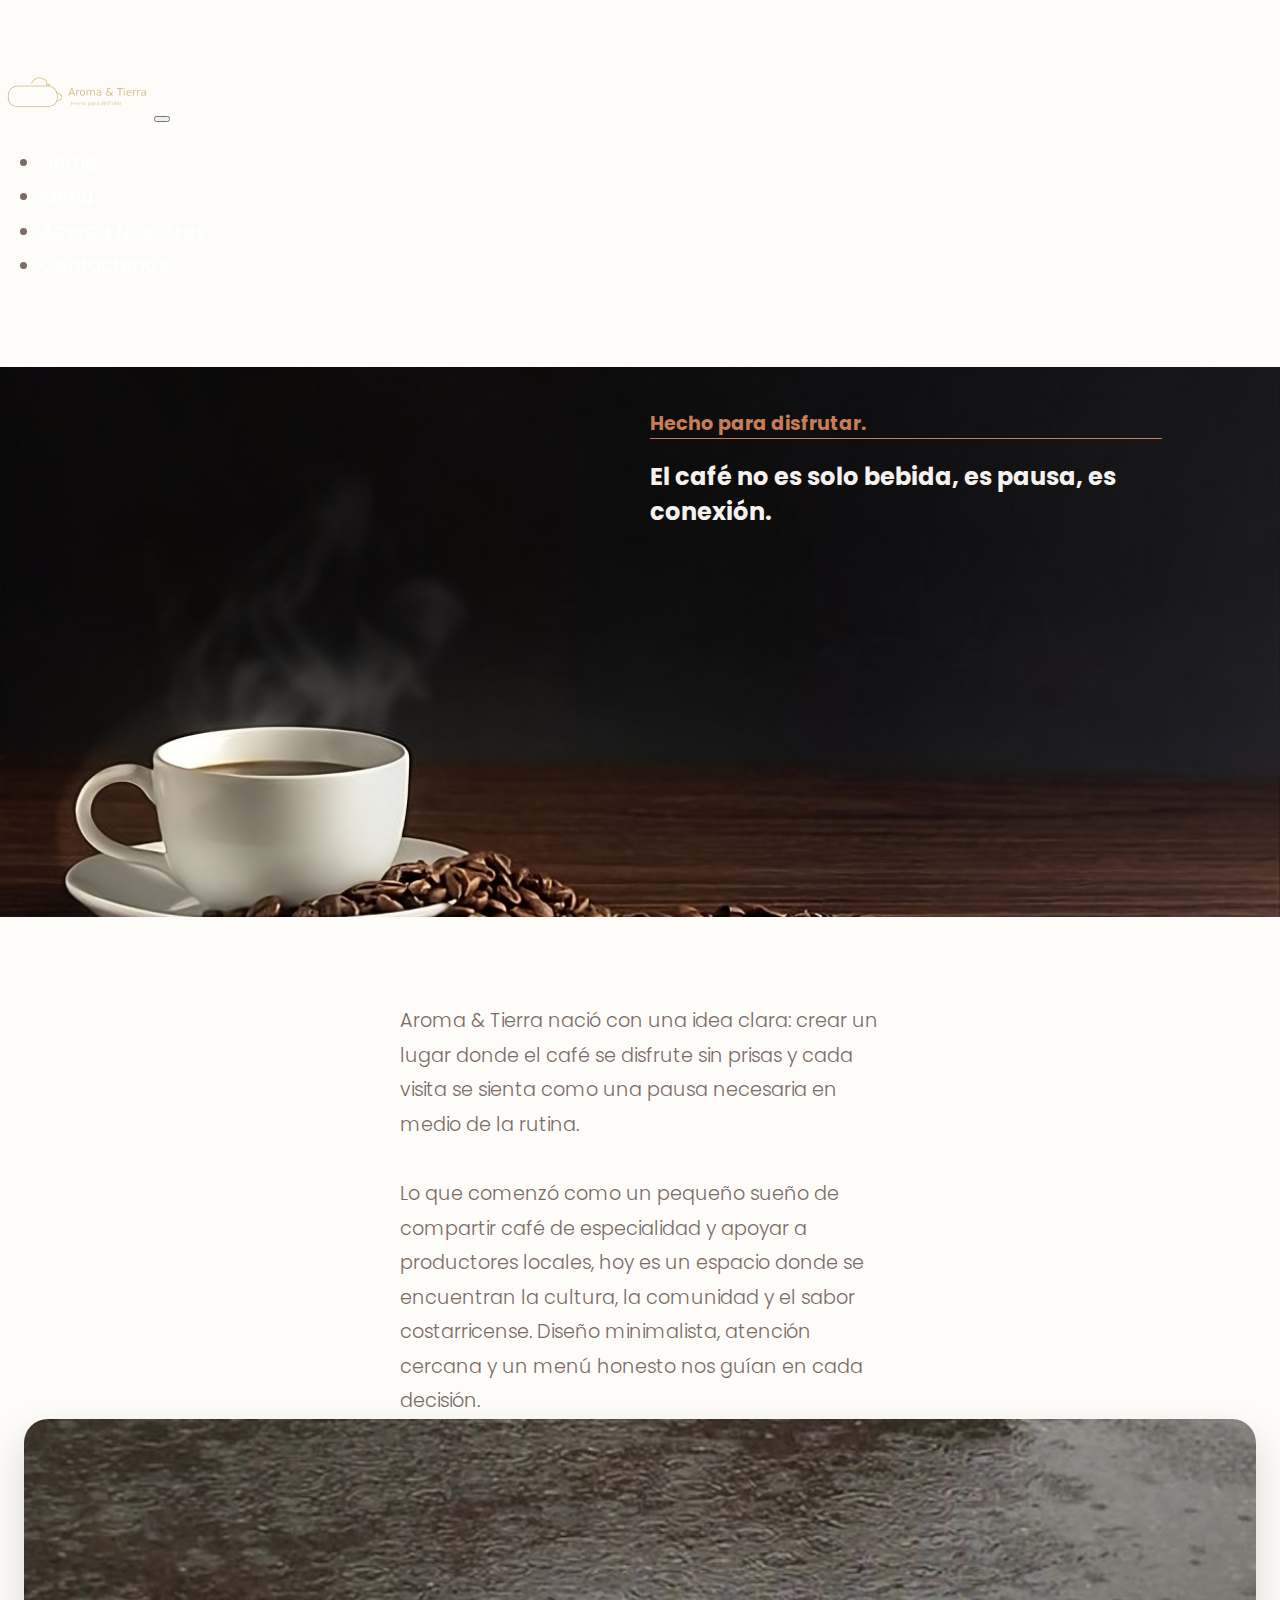
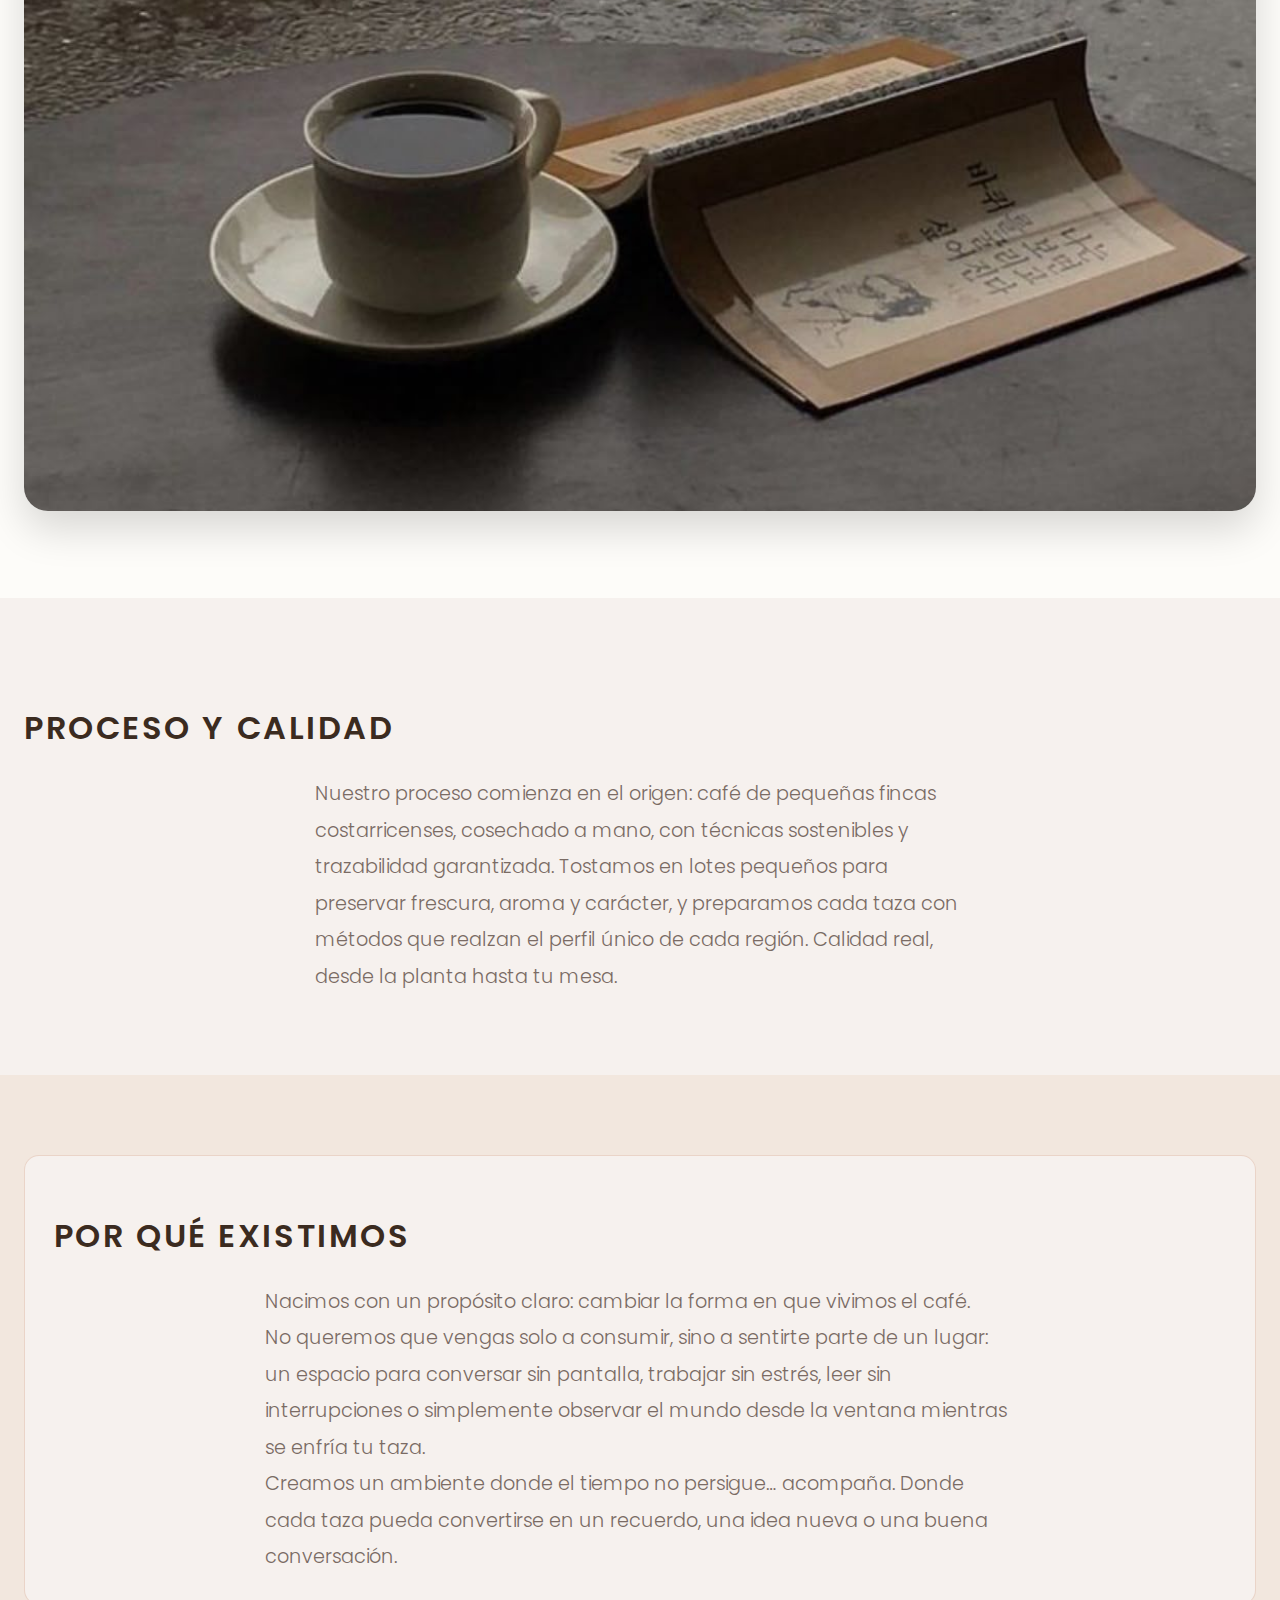
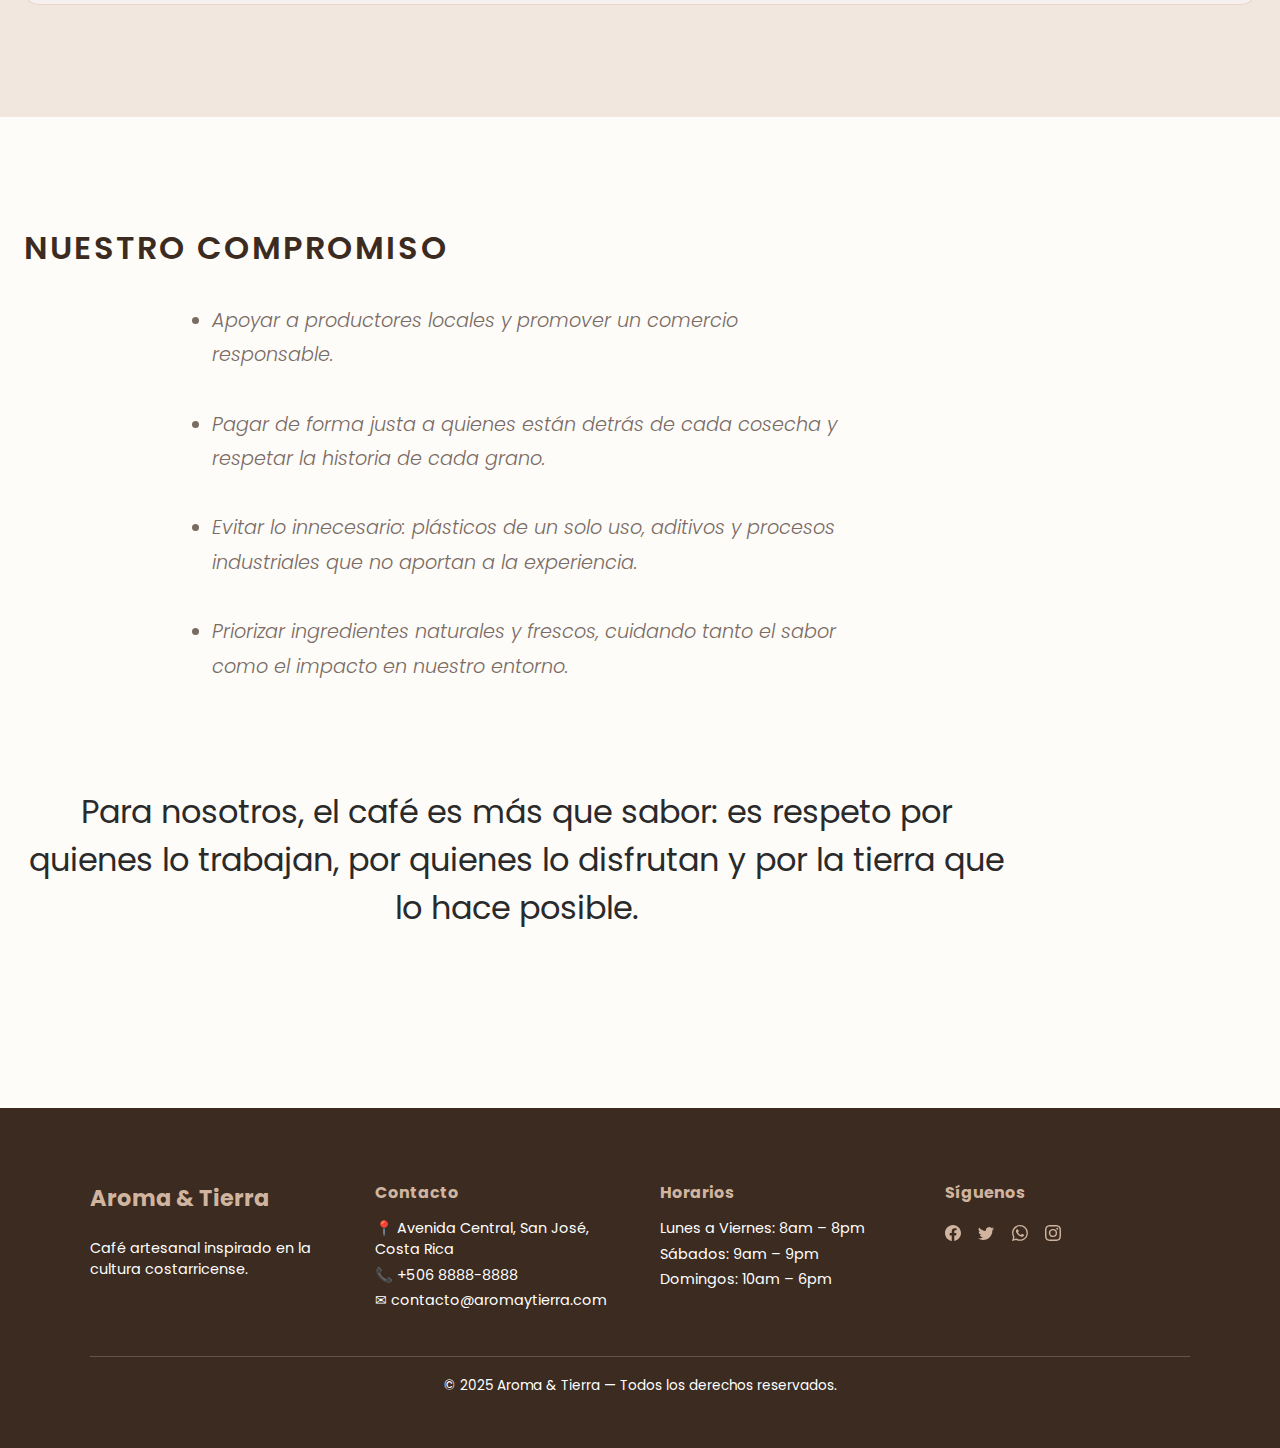
<file: about.html>
<!DOCTYPE html>
<html lang="en">
  <head>
    <meta charset="UTF-8" />
    <meta name="viewport" content="width=device-width, initial-scale=1.0" />
    <link
      href="https://cdn.jsdelivr.net/npm/bootstrap@5.3.8/dist/css/bootstrap.min.css"
      rel="stylesheet"
      integrity="sha384-sRIl4kxILFvY47J16cr9ZwB07vP4J8+LH7qKQnuqkuIAvNWLzeN8tE5YBujZqJLB"
      crossorigin="anonymous"
    />
    <link
      rel="stylesheet"
      href="https://fonts.googleapis.com/css2?family=Poppins:wght@300;400;600;700&display=swap"
    />
    <link rel="stylesheet" href="./styles/index.css" />
    <link rel="stylesheet" href="./styles/menu.css" />
    <title>About</title>
  </head>
  <body>
    <nav
      class="navbar navbar-expand-lg navbar-dark bg-transparent fixed-top start-0 w-100"
      id="navbar"
    >
      <div class="container-fluid px-5">
        <a class="navbar-brand" href="index.html"
          ><img src="./img/descarga (1).png" alt=""
        /></a>
        <button
          class="navbar-toggler"
          type="button"
          data-bs-toggle="collapse"
          data-bs-target="#navbarSupportedContent"
          aria-controls="navbarSupportedContent"
          aria-expanded="false"
          aria-label="Toggle navigation"
        >
          <span class="navbar-toggler-icon"></span>
        </button>
        <div
          class="collapse navbar-collapse justify-content-end ms-auto"
          id="navbarSupportedContent"
        >
          <ul class="navbar-nav mb-2 mb-lg-0 gap-4">
            <li class="nav-item">
              <a class="nav-link active" aria-current="page" href="index.html"
                >Home</a
              >
            </li>
            <li class="nav-item">
              <a class="nav-link" href="./menu.html">Menu</a>
            </li>
            <li class="nav-item">
              <a class="nav-link" href="about.html">Acerca Nosotros</a>
            </li>
            <li class="nav-item">
              <a class="nav-link" href="contactenos.html">Contactenos</a>
            </li>
          </ul>
        </div>
      </div>
    </nav>

    <header class="header-about">
      <section class="hero">
        <div>
          <div>
            <img src="/img/hero-about.jpeg" alt="" />
          </div>
          <div class="hero-text-about">
            <h3>Hecho para disfrutar.</h3>
            <h2>El café no es solo bebida, es pausa, es conexión.</h2>
          </div>
        </div>
      </section>
    </header>

    <main>
      <section class="section-descrip-about">
        <div class="container-fluid container-descrip-about">
          <div class="row">
            <div class="col-md-6 col-12 container-text-about">
              <div>
                <p>
                  Aroma & Tierra nació con una idea clara: crear un lugar donde
                  el café se disfrute sin prisas y cada visita se sienta como
                  una pausa necesaria en medio de la rutina.
                  <br /><br />
                  Lo que comenzó como un pequeño sueño de compartir café de
                  especialidad y apoyar a productores locales, hoy es un espacio
                  donde se encuentran la cultura, la comunidad y el sabor
                  costarricense. Diseño minimalista, atención cercana y un menú
                  honesto nos guían en cada decisión.
                </p>
              </div>
            </div>
            <div class="col-md-6 col-12 container-interior-descrip">
              <div>
                <img
                  src="./img/about-desc.jpg"
                  alt="Acerca de Aroma & Tierra"
                />
              </div>
            </div>
          </div>
        </div>
      </section>

      <section class="section-filosofia">
        <div class="container-fluid container-filosofia-about">
          <div class="row">
            <div class="col-12 container-interior-filosofia-about">
              <h2>Proceso y Calidad</h2>
              <p>
                Nuestro proceso comienza en el origen: café de pequeñas fincas
                costarricenses, cosechado a mano, con técnicas sostenibles y
                trazabilidad garantizada. Tostamos en lotes pequeños para
                preservar frescura, aroma y carácter, y preparamos cada taza con
                métodos que realzan el perfil único de cada región. Calidad
                real, desde la planta hasta tu mesa.
              </p>
            </div>
          </div>
        </div>
      </section>

      <section class="section-manifiesto">
        <div class="container-fluid container-manifiesto-about">
          <div class="row">
            <div class="col-12 container-interior-manifiesto">
              <h2>Por Qué Existimos</h2>
              <p>
                Nacimos con un propósito claro: cambiar la forma en que vivimos
                el café.
                <br />
                No queremos que vengas solo a consumir, sino a sentirte parte de
                un lugar: un espacio para conversar sin pantalla, trabajar sin
                estrés, leer sin interrupciones o simplemente observar el mundo
                desde la ventana mientras se enfría tu taza.
                <br />
                Creamos un ambiente donde el tiempo no persigue… acompaña. Donde
                cada taza pueda convertirse en un recuerdo, una idea nueva o una
                buena conversación.
              </p>
            </div>
          </div>
        </div>
      </section>

      <section class="section-compromiso">
        <div class="container-fluid container-compromiso-about">
          <div class="row">
            <h2>Nuestro Compromiso</h2>
            <div class="col-md-6 col-12 container-interior-compromiso">
              <div>
                <ul>
                  <li>
                    Apoyar a productores locales y promover un comercio
                    responsable.
                  </li>
                  <br />
                  <li>
                    Pagar de forma justa a quienes están detrás de cada cosecha
                    y respetar la historia de cada grano.
                  </li>
                  <br />
                </ul>
              </div>
            </div>
            <div class="col-md-6 col-12 container-interior-compromiso2">
              <div>
                <ul>
                  <li>
                    Evitar lo innecesario: plásticos de un solo uso, aditivos y
                    procesos industriales que no aportan a la experiencia.
                  </li>
                  <br />
                  <li>
                    Priorizar ingredientes naturales y frescos, cuidando tanto
                    el sabor como el impacto en nuestro entorno.
                  </li>
                  <br />
                </ul>
              </div>
            </div>
            <div class="col-12 text-center">
              <div>
                <p>
                  Para nosotros, el café es más que sabor: es respeto por
                  quienes lo trabajan, por quienes lo disfrutan y por la tierra
                  que lo hace posible.
                </p>
              </div>
            </div>
          </div>
        </div>
      </section>

      <!-- Si más adelante quieres reutilizar el slogan, puedes reactivar esto:
  <section class="section-experiencia">
    <div class="container-fluid container-experiencia-about">
      <div class="row">
        <div class="col-12 container-interior-experiencia">
          <div>
            <span> Hecho para disfrutar</span>
            <img src="./img/barista.jpg" alt="Imagen inmersiva" />
          </div>
        </div>
      </div>
    </div>
  </section>
  -->
    </main>

    <footer class="footer">
      <div class="footer-container">
        <div class="footer-col">
          <h3>Aroma & Tierra</h3>
          <p>Café artesanal inspirado en la cultura costarricense.</p>
        </div>

        <div class="footer-col">
          <h4>Contacto</h4>
          <p>📍 Avenida Central, San José, Costa Rica</p>
          <p>📞 +506 8888-8888</p>
          <p>✉ contacto@aromaytierra.com</p>
        </div>

        <div class="footer-col">
          <h4>Horarios</h4>
          <p>Lunes a Viernes: 8am – 8pm</p>
          <p>Sábados: 9am – 9pm</p>
          <p>Domingos: 10am – 6pm</p>
        </div>

        <div class="footer-col">
          <h4>Síguenos</h4>
          <div class="social-icons">
            <a href="#">
              <svg
                xmlns="http://www.w3.org/2000/svg"
                width="16"
                height="16"
                fill="currentColor"
                class="bi bi-facebook"
                viewBox="0 0 16 16"
              >
                <path
                  d="M16 8.049c0-4.446-3.582-8.05-8-8.05C3.58 0-.002 3.603-.002 8.05c0 4.017 2.926 7.347 6.75 7.951v-5.625h-2.03V8.05H6.75V6.275c0-2.017 1.195-3.131 3.022-3.131.876 0 1.791.157 1.791.157v1.98h-1.009c-.993 0-1.303.621-1.303 1.258v1.51h2.218l-.354 2.326H9.25V16c3.824-.604 6.75-3.934 6.75-7.951"
                />
              </svg>
            </a>
            <a href="#">
              <svg
                xmlns="http://www.w3.org/2000/svg"
                width="16"
                height="16"
                fill="currentColor"
                class="bi bi-twitter"
                viewBox="0 0 16 16"
              >
                <path
                  d="M5.026 15c6.038 0 9.341-5.003 9.341-9.334q.002-.211-.006-.422A6.7 6.7 0 0 0 16 3.542a6.7 6.7 0 0 1-1.889.518 3.3 3.3 0 0 0 1.447-1.817 6.5 6.5 0 0 1-2.087.793A3.286 3.286 0 0 0 7.875 6.03a9.32 9.32 0 0 1-6.767-3.429 3.29 3.29 0 0 0 1.018 4.382A3.3 3.3 0 0 1 .64 6.575v.045a3.29 3.29 0 0 0 2.632 3.218 3.2 3.2 0 0 1-.865.115 3 3 0 0 1-.614-.057 3.28 3.28 0 0 0 3.067 2.277A6.6 6.6 0 0 1 .78 13.58a6 6 0 0 1-.78-.045A9.34 9.34 0 0 0 5.026 15"
                />
              </svg>
            </a>
            <a href="#">
              <svg
                xmlns="http://www.w3.org/2000/svg"
                width="16"
                height="16"
                fill="currentColor"
                class="bi bi-whatsapp"
                viewBox="0 0 16 16"
              >
                <path
                  d="M13.601 2.326A7.85 7.85 0 0 0 7.994 0C3.627 0 .068 3.558.064 7.926c0 1.399.366 2.76 1.057 3.965L0 16l4.204-1.102a7.9 7.9 0 0 0 3.79.965h.004c4.368 0 7.926-3.558 7.93-7.93A7.9 7.9 0 0 0 13.6 2.326zM7.994 14.521a6.6 6.6 0 0 1-3.356-.92l-.24-.144-2.494.654.666-2.433-.156-.251a6.56 6.56 0 0 1-1.007-3.505c0-3.626 2.957-6.584 6.591-6.584a6.56 6.56 0 0 1 4.66 1.931 6.56 6.56 0 0 1 1.928 4.66c-.004 3.639-2.961 6.592-6.592 6.592m3.615-4.934c-.197-.099-1.17-.578-1.353-.646-.182-.065-.315-.099-.445.099-.133.197-.513.646-.627.775-.114.133-.232.148-.43.05-.197-.1-.836-.308-1.592-.985-.59-.525-.985-1.175-1.103-1.372-.114-.198-.011-.304.088-.403.087-.088.197-.232.296-.346.1-.114.133-.198.198-.33.065-.134.034-.248-.015-.347-.05-.099-.445-1.076-.612-1.47-.16-.389-.323-.335-.445-.34-.114-.007-.247-.007-.38-.007a.73.73 0 0 0-.529.247c-.182.198-.691.677-.691 1.654s.71 1.916.81 2.049c.098.133 1.394 2.132 3.383 2.992.47.205.84.326 1.129.418.475.152.904.129 1.246.08.38-.058 1.171-.48 1.338-.943.164-.464.164-.86.114-.943-.049-.084-.182-.133-.38-.232"
                />
              </svg>
            </a>
            <a href="#">
              <svg
                xmlns="http://www.w3.org/2000/svg"
                width="16"
                height="16"
                fill="currentColor"
                class="bi bi-instagram"
                viewBox="0 0 16 16"
              >
                <path
                  d="M8 0C5.829 0 5.556.01 4.703.048 3.85.088 3.269.222 2.76.42a3.9 3.9 0 0 0-1.417.923A3.9 3.9 0 0 0 .42 2.76C.222 3.268.087 3.85.048 4.7.01 5.555 0 5.827 0 8.001c0 2.172.01 2.444.048 3.297.04.852.174 1.433.372 1.942.205.526.478.972.923 1.417.444.445.89.719 1.416.923.51.198 1.09.333 1.942.372C5.555 15.99 5.827 16 8 16s2.444-.01 3.298-.048c.851-.04 1.434-.174 1.943-.372a3.9 3.9 0 0 0 1.416-.923c.445-.445.718-.891.923-1.417.197-.509.332-1.09.372-1.942C15.99 10.445 16 10.173 16 8s-.01-2.445-.048-3.299c-.04-.851-.175-1.433-.372-1.941a3.9 3.9 0 0 0-.923-1.417A3.9 3.9 0 0 0 13.24.42c-.51-.198-1.092-.333-1.943-.372C10.443.01 10.172 0 7.998 0zm-.717 1.442h.718c2.136 0 2.389.007 3.232.046.78.035 1.204.166 1.486.275.373.145.64.319.92.599s.453.546.598.92c.11.281.24.705.275 1.485.039.843.047 1.096.047 3.231s-.008 2.389-.047 3.232c-.035.78-.166 1.203-.275 1.485a2.5 2.5 0 0 1-.599.919c-.28.28-.546.453-.92.598-.28.11-.704.24-1.485.276-.843.038-1.096.047-3.232.047s-2.39-.009-3.233-.047c-.78-.036-1.203-.166-1.485-.276a2.5 2.5 0 0 1-.92-.598 2.5 2.5 0 0 1-.6-.92c-.109-.281-.24-.705-.275-1.485-.038-.843-.046-1.096-.046-3.233s.008-2.388.046-3.231c.036-.78.166-1.204.276-1.486.145-.373.319-.64.599-.92s.546-.453.92-.598c.282-.11.705-.24 1.485-.276.738-.034 1.024-.044 2.515-.045zm4.988 1.328a.96.96 0 1 0 0 1.92.96.96 0 0 0 0-1.92m-4.27 1.122a4.109 4.109 0 1 0 0 8.217 4.109 4.109 0 0 0 0-8.217m0 1.441a2.667 2.667 0 1 1 0 5.334 2.667 2.667 0 0 1 0-5.334"
                />
              </svg>
            </a>
          </div>
        </div>
      </div>

      <div class="footer-bottom">
        © 2025 Aroma & Tierra — Todos los derechos reservados.
      </div>
    </footer>
    <script
      src="https://cdn.jsdelivr.net/npm/bootstrap@5.3.8/dist/js/bootstrap.bundle.min.js"
      integrity="sha384-FKyoEForCGlyvwx9Hj09JcYn3nv7wiPVlz7YYwJrWVcXK/BmnVDxM+D2scQbITxI"
      crossorigin="anonymous"
    ></script>
    <script>
      window.addEventListener("scroll", function () {
        let navbar = document.getElementById("navbar");

        if (window.scrollY > 50) {
          navbar.classList.add("navbar-scroll");
        } else {
          navbar.classList.remove("navbar-scroll");
        }
      });
    </script>
  </body>
</html>
</file>
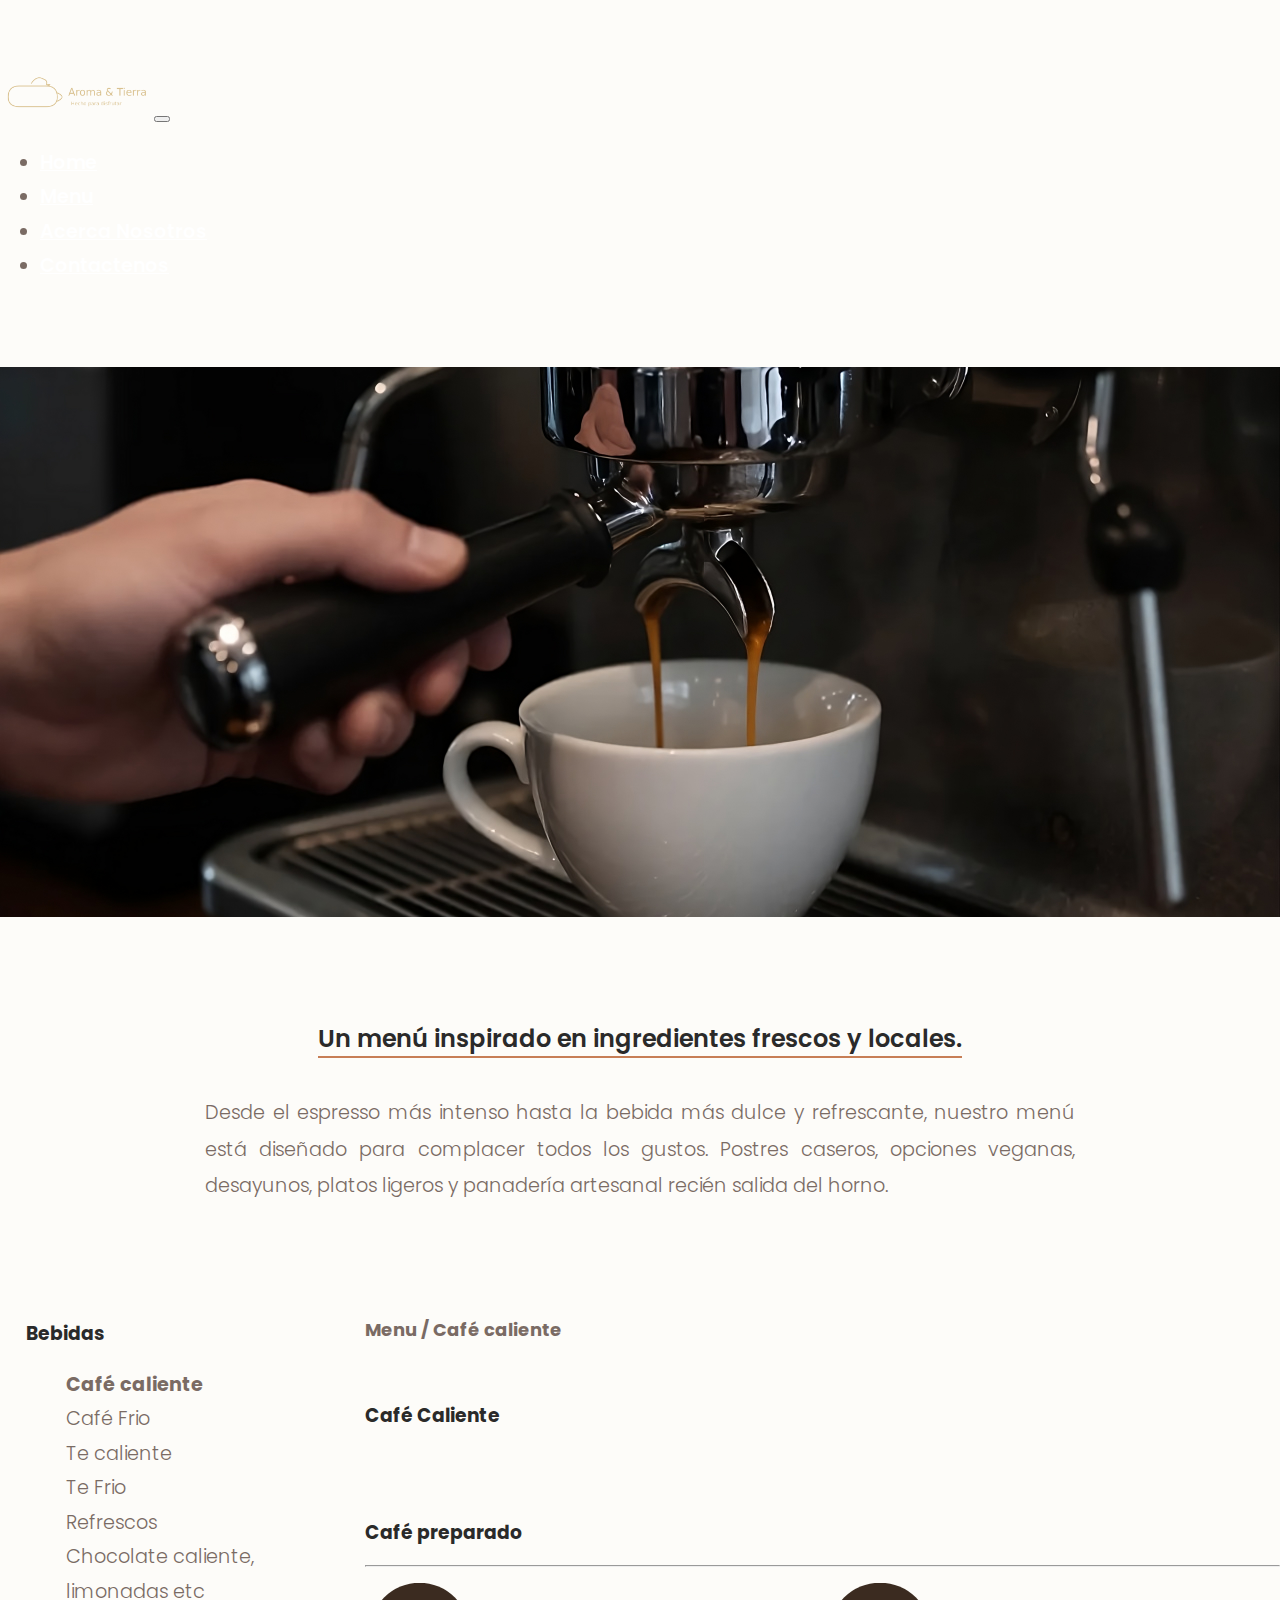
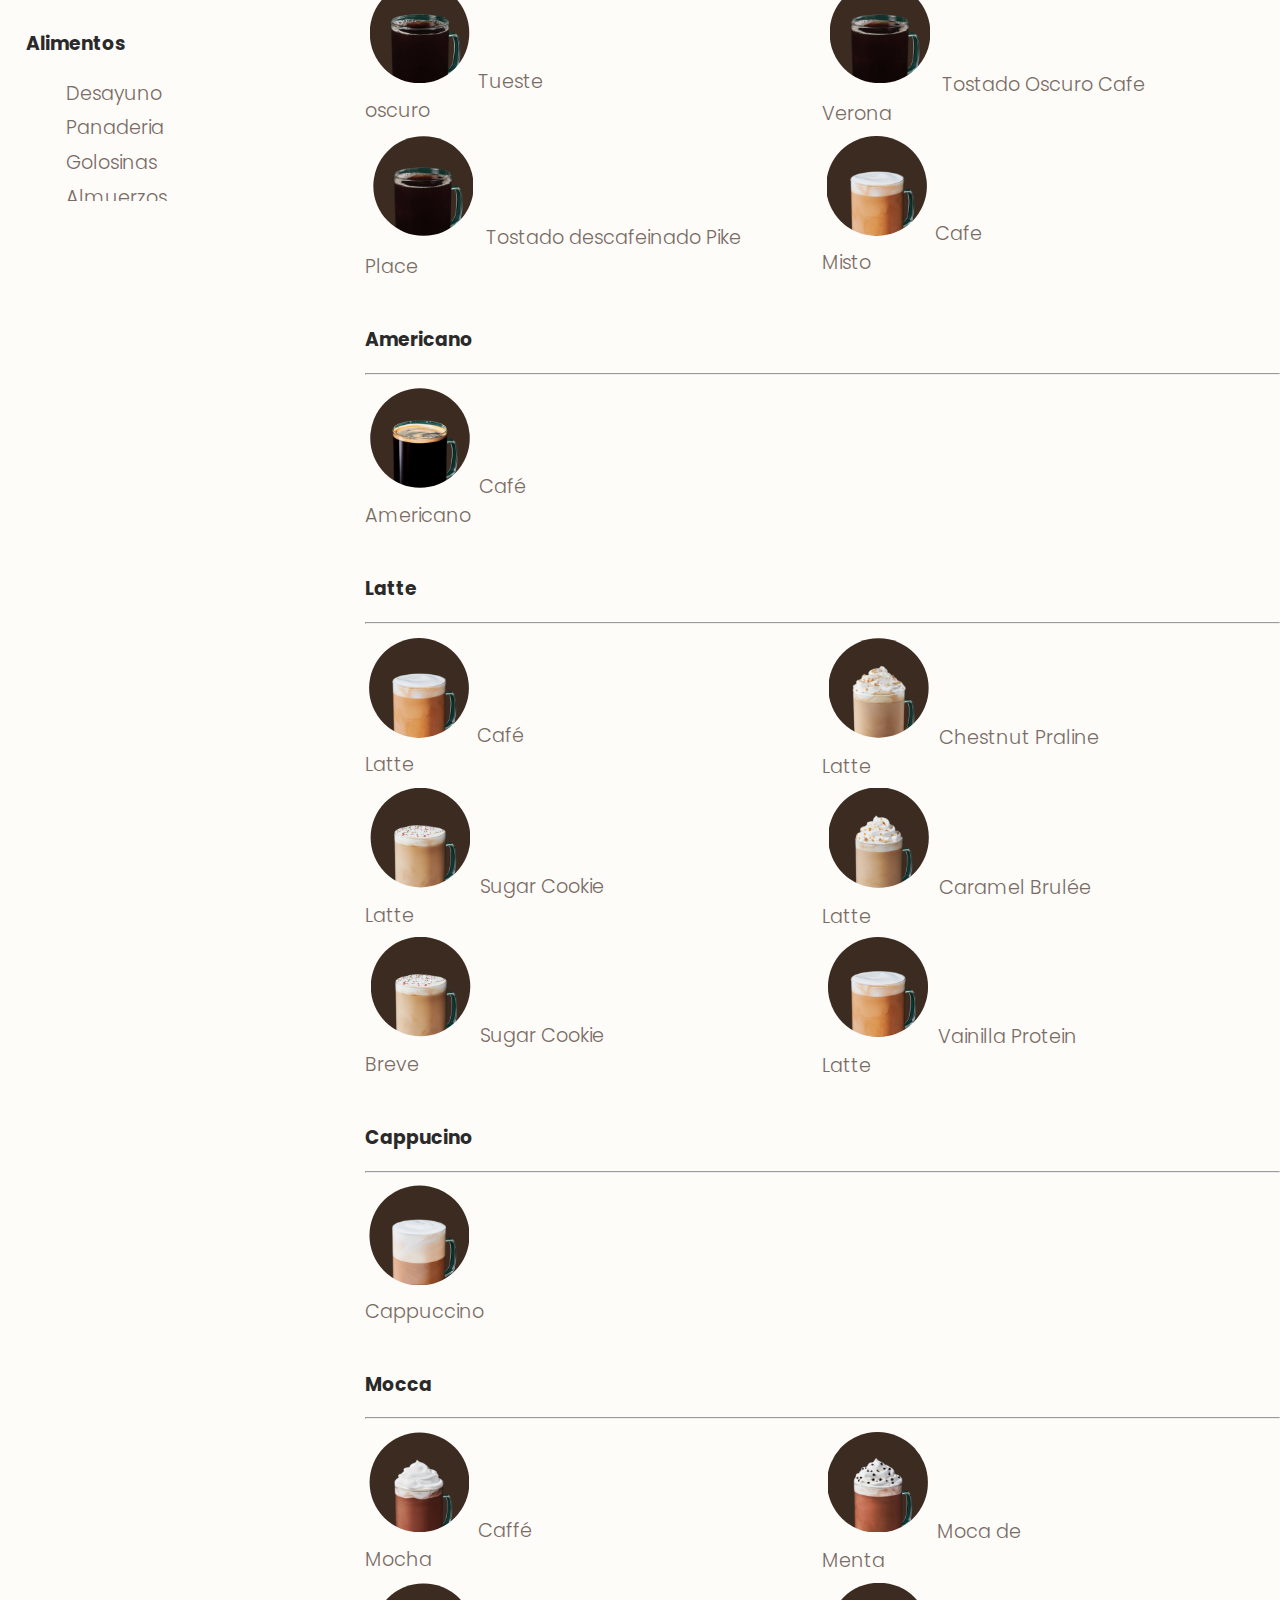
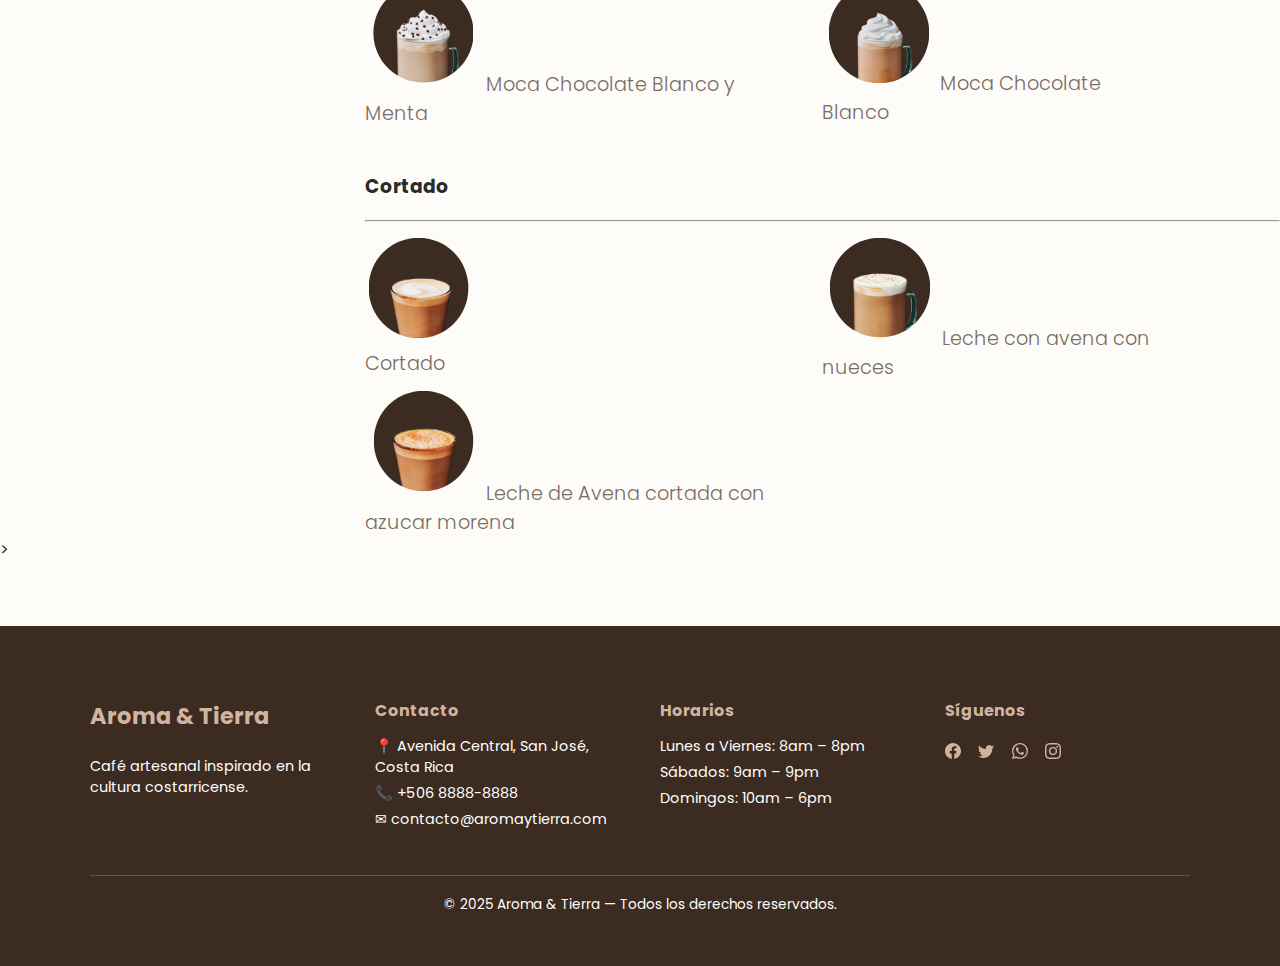
<file: cafeCaliente.html>
<!DOCTYPE html>
<html lang="en">
  <head>
    <meta charset="UTF-8" />

    <meta name="viewport" content="width=device-width, initial-scale=1.0" />
    <link
      href="https://cdn.jsdelivr.net/npm/bootstrap@5.3.8/dist/css/bootstrap.min.css"
      rel="stylesheet"
      integrity="sha384-sRIl4kxILFvY47J16cr9ZwB07vP4J8+LH7qKQnuqkuIAvNWLzeN8tE5YBujZqJLB"
      crossorigin="anonymous"
    />
    <link
      rel="stylesheet"
      href="https://fonts.googleapis.com/css2?family=Poppins:wght@300;400;600;700&display=swap"
    />
    <link rel="stylesheet" href="./styles/index.css" />
    <link rel="stylesheet" href="./styles/menu.css" />
    <title>Menu</title>
  </head>
  <body>
    <nav
      class="navbar navbar-expand-lg navbar-dark bg-transparent fixed-top start-0 w-100"
      id="navbar"
    >
      <div class="container-fluid px-5">
        <a class="navbar-brand" href="index.html"
          ><img src="./img/descarga (1).png" alt=""
        /></a>
        <button
          class="navbar-toggler"
          type="button"
          data-bs-toggle="collapse"
          data-bs-target="#navbarSupportedContent"
          aria-controls="navbarSupportedContent"
          aria-expanded="false"
          aria-label="Toggle navigation"
        >
          <span class="navbar-toggler-icon"></span>
        </button>
        <div
          class="collapse navbar-collapse justify-content-end ms-auto"
          id="navbarSupportedContent"
        >
          <ul class="navbar-nav mb-2 mb-lg-0 gap-4">
            <li class="nav-item">
              <a class="nav-link active" aria-current="page" href="index.html"
                >Home</a
              >
            </li>
            <li class="nav-item">
              <a class="nav-link" href="menu.html">Menu</a>
            </li>
            <li class="nav-item">
              <a class="nav-link" href="about.html">Acerca Nosotros</a>
            </li>
            <li class="nav-item">
              <a class="nav-link" href="contactenos.html">Contactenos</a>
            </li>
          </ul>
        </div>
      </div>
    </nav>

    <header>
      <section class="hero">
        <div>
          <img src="/img/hero-menu.jpeg" alt="" />
        </div>
        <div class="hero-text"></div>
      </section>
    </header>
    <main>
      <section class="section-descrip-menu">
        <div class="container-descrip-menu">
          <h2>Un menú inspirado en ingredientes frescos y locales.</h2>
          <p>
            Desde el espresso más intenso hasta la bebida más dulce y
            refrescante, nuestro menú está diseñado para complacer todos los
            gustos. Postres caseros, opciones veganas, desayunos, platos ligeros
            y panadería artesanal recién salida del horno.
          </p>
        </div>
      </section>

      <section class="section-menu" id="cafeCaliente2">
        <div class="container-menu">
          <aside class="menu-aside">
            <div class="container-menu-aside">
              <div>
                <h3>Bebidas</h3>
                <ul>
                  <a style="font-weight: bold" href=""
                    ><li>Café caliente</li></a
                  >
                  <a href=""> <li>Café Frio</li></a>
                  <a href=""><li>Te caliente</li></a>
                  <a href=""><li>Te Frio</li></a>
                  <a href=""> <li>Refrescos</li></a>
                  <a href=""><li>Chocolate caliente, limonadas etc</li></a>
                </ul>
              </div>
              <div>
                <h3>Alimentos</h3>
                <ul>
                  <a href=""> <li>Desayuno</li></a>
                  <a href=""><li>Panaderia</li></a>
                  <a href=""> <li>Golosinas</li></a>
                  <a href=""><li>Almuerzos</li></a>
                  <a href=""><li>Bocados ligeros</li></a>

                  <pre>









                    <li>Guaro jiiji</li>
                  </pre>
                </ul>
              </div>
            </div>
          </aside>
          <div class="menu-cat">
            <div>
              <h2 style="font-size: 18px; color: #7a6b64">
                Menu / Café caliente
              </h2>
              <br />

              <h3>Café Caliente</h3>
              <br />
              <br />
              <h3>Café preparado</h3>
              <hr />
              <div class="menu-cate-bebidas">
                <div>
                  <a href="">
                    <img
                      src="./img/cafeCaliente/TuesteOscuro.png"
                      alt="CafeCaliente"
                    />
                    <span>Tueste oscuro </span>
                  </a>
                </div>
                <div>
                  <a href="">
                    <img
                      src="./img/cafeCaliente/tostadoOscuro.png"
                      alt="CafeFrio"
                    />
                    <span>Tostado Oscuro Cafe Verona </span>
                  </a>
                </div>
                <div>
                  <a href="">
                    <img
                      src="./img/cafeCaliente/tostadoOscuro.png"
                      alt="Te Caliente"
                    />
                    <span>Tostado descafeinado Pike Place </span>
                  </a>
                </div>
                <div>
                  <a href="">
                    <img
                      src="./img/cafeCaliente/latteVainillaRubia.png"
                      alt="Te frio"
                    />
                    <span>Cafe Misto</span>
                  </a>
                </div>
              </div>
            </div>
            <br />

            <div>
              <h3>Americano</h3>
              <hr />
              <div class="menu-cate-alimentos">
                <div>
                  <a href="">
                    <img
                      src="./img/cafeCaliente/cafeAmericano.png"
                      alt="Desayuno"
                    />
                    <span>Café Americano</span>
                  </a>
                </div>
              </div>
            </div>
            <br />
            <div>
              <h3>Latte</h3>
              <hr />
              <div class="menu-cate-alimentos">
                <div>
                  <a href="">
                    <img
                      src="./img/cafeCaliente/latteVainillaRubia.png"
                      alt="Desayuno"
                    />
                    <span>Café Latte</span>
                  </a>
                </div>
                <div>
                  <a href="">
                    <img
                      src="./img/cafeCaliente/lattePanJengibre.png"
                      alt="Desayuno"
                    />
                    <span>Chestnut Praline Latte</span>
                  </a>
                </div>
                <div>
                  <a href="">
                    <img
                      src="./img/cafeCaliente/galletaAzucarBreve.png"
                      alt="Desayuno"
                    />
                    <span>Sugar Cookie Latte</span>
                  </a>
                </div>
                <div>
                  <a href="">
                    <img
                      src="./img/cafeCaliente/caramelBrulee.png"
                      alt="Desayuno"
                    />
                    <span>Caramel Brulée Latte</span>
                  </a>
                </div>
                <div>
                  <a href="">
                    <img
                      src="./img/cafeCaliente/galletaAzucarBreve.png"
                      alt="Desayuno"
                    />
                    <span>Sugar Cookie Breve</span>
                  </a>
                </div>
                <div>
                  <a href="">
                    <img
                      src="./img/cafeCaliente/latteProteina.png"
                      alt="Desayuno"
                    />
                    <span>Vainilla Protein Latte</span>
                  </a>
                </div>
              </div>
            </div>
            <br />
            <div>
              <h3>Cappucino</h3>
              <hr />
              <div class="menu-cate-alimentos">
                <div>
                  <a href="">
                    <img
                      src="./img/cafeCaliente/capuchino.png"
                      alt="Desayuno"
                    />
                    <span>Cappuccino</span>
                  </a>
                </div>
              </div>
            </div>
            <br />
            <div>
              <h3>Mocca</h3>
              <hr />
              <div class="menu-cate-alimentos">
                <div>
                  <a href="">
                    <img src="./img/cafeCaliente/cafeMoca.png" alt="Desayuno" />
                    <span>Caffé Mocha</span>
                  </a>
                </div>
                <div>
                  <a href="">
                    <img
                      src="./img/cafeCaliente/mocaMenta.png"
                      alt="Desayuno"
                    />
                    <span>Moca de Menta</span>
                  </a>
                </div>
                <div>
                  <a href="">
                    <img
                      src="./img/cafeCaliente/mocaChocolateYmenta.png"
                      alt="Desayuno"
                    />
                    <span>Moca Chocolate Blanco y Menta</span>
                  </a>
                </div>
                <div>
                  <a href="">
                    <img
                      src="./img/cafeCaliente/mocaChocolateBlanco.png"
                      alt="Desayuno"
                    />
                    <span>Moca Chocolate Blanco</span>
                  </a>
                </div>
              </div>
            </div>
            <div>
              <br />
              <h3>Cortado</h3>
              <hr />
              <div class="menu-cate-alimentos">
                <div>
                  <a href="">
                    <img src="./img/cafeCaliente/Cortado.png" alt="Desayuno" />
                    <span>Cortado</span>
                  </a>
                </div>
                <div>
                  <a href="">
                    <img
                      src="./img/cafeCaliente/latteAvenaNueces.png"
                      alt="Desayuno"
                    />
                    <span>Leche con avena con nueces</span>
                  </a>
                </div>
                <div>
                  <a href="">
                    <img
                      src="./img/cafeCaliente/lecheDeAvenaCortada.png"
                      alt="Desayuno"
                    />
                    <span>Leche de Avena cortada con azucar morena</span>
                  </a>
                </div>
              </div>
            </div>
          </div>
        </div>
      </section>

      >
    </main>

    <footer class="footer">
      <div class="footer-container">
        <div class="footer-col">
          <h3>Aroma & Tierra</h3>
          <p>Café artesanal inspirado en la cultura costarricense.</p>
        </div>

        <div class="footer-col">
          <h4>Contacto</h4>
          <p>📍 Avenida Central, San José, Costa Rica</p>
          <p>📞 +506 8888-8888</p>
          <p>✉ contacto@aromaytierra.com</p>
        </div>

        <div class="footer-col">
          <h4>Horarios</h4>
          <p>Lunes a Viernes: 8am – 8pm</p>
          <p>Sábados: 9am – 9pm</p>
          <p>Domingos: 10am – 6pm</p>
        </div>

        <div class="footer-col">
          <h4>Síguenos</h4>
          <div class="social-icons">
            <a href="#">
              <svg
                xmlns="http://www.w3.org/2000/svg"
                width="16"
                height="16"
                fill="currentColor"
                class="bi bi-facebook"
                viewBox="0 0 16 16"
              >
                <path
                  d="M16 8.049c0-4.446-3.582-8.05-8-8.05C3.58 0-.002 3.603-.002 8.05c0 4.017 2.926 7.347 6.75 7.951v-5.625h-2.03V8.05H6.75V6.275c0-2.017 1.195-3.131 3.022-3.131.876 0 1.791.157 1.791.157v1.98h-1.009c-.993 0-1.303.621-1.303 1.258v1.51h2.218l-.354 2.326H9.25V16c3.824-.604 6.75-3.934 6.75-7.951"
                />
              </svg>
            </a>
            <a href="#">
              <svg
                xmlns="http://www.w3.org/2000/svg"
                width="16"
                height="16"
                fill="currentColor"
                class="bi bi-twitter"
                viewBox="0 0 16 16"
              >
                <path
                  d="M5.026 15c6.038 0 9.341-5.003 9.341-9.334q.002-.211-.006-.422A6.7 6.7 0 0 0 16 3.542a6.7 6.7 0 0 1-1.889.518 3.3 3.3 0 0 0 1.447-1.817 6.5 6.5 0 0 1-2.087.793A3.286 3.286 0 0 0 7.875 6.03a9.32 9.32 0 0 1-6.767-3.429 3.29 3.29 0 0 0 1.018 4.382A3.3 3.3 0 0 1 .64 6.575v.045a3.29 3.29 0 0 0 2.632 3.218 3.2 3.2 0 0 1-.865.115 3 3 0 0 1-.614-.057 3.28 3.28 0 0 0 3.067 2.277A6.6 6.6 0 0 1 .78 13.58a6 6 0 0 1-.78-.045A9.34 9.34 0 0 0 5.026 15"
                />
              </svg>
            </a>
            <a href="#">
              <svg
                xmlns="http://www.w3.org/2000/svg"
                width="16"
                height="16"
                fill="currentColor"
                class="bi bi-whatsapp"
                viewBox="0 0 16 16"
              >
                <path
                  d="M13.601 2.326A7.85 7.85 0 0 0 7.994 0C3.627 0 .068 3.558.064 7.926c0 1.399.366 2.76 1.057 3.965L0 16l4.204-1.102a7.9 7.9 0 0 0 3.79.965h.004c4.368 0 7.926-3.558 7.93-7.93A7.9 7.9 0 0 0 13.6 2.326zM7.994 14.521a6.6 6.6 0 0 1-3.356-.92l-.24-.144-2.494.654.666-2.433-.156-.251a6.56 6.56 0 0 1-1.007-3.505c0-3.626 2.957-6.584 6.591-6.584a6.56 6.56 0 0 1 4.66 1.931 6.56 6.56 0 0 1 1.928 4.66c-.004 3.639-2.961 6.592-6.592 6.592m3.615-4.934c-.197-.099-1.17-.578-1.353-.646-.182-.065-.315-.099-.445.099-.133.197-.513.646-.627.775-.114.133-.232.148-.43.05-.197-.1-.836-.308-1.592-.985-.59-.525-.985-1.175-1.103-1.372-.114-.198-.011-.304.088-.403.087-.088.197-.232.296-.346.1-.114.133-.198.198-.33.065-.134.034-.248-.015-.347-.05-.099-.445-1.076-.612-1.47-.16-.389-.323-.335-.445-.34-.114-.007-.247-.007-.38-.007a.73.73 0 0 0-.529.247c-.182.198-.691.677-.691 1.654s.71 1.916.81 2.049c.098.133 1.394 2.132 3.383 2.992.47.205.84.326 1.129.418.475.152.904.129 1.246.08.38-.058 1.171-.48 1.338-.943.164-.464.164-.86.114-.943-.049-.084-.182-.133-.38-.232"
                />
              </svg>
            </a>
            <a href="#">
              <svg
                xmlns="http://www.w3.org/2000/svg"
                width="16"
                height="16"
                fill="currentColor"
                class="bi bi-instagram"
                viewBox="0 0 16 16"
              >
                <path
                  d="M8 0C5.829 0 5.556.01 4.703.048 3.85.088 3.269.222 2.76.42a3.9 3.9 0 0 0-1.417.923A3.9 3.9 0 0 0 .42 2.76C.222 3.268.087 3.85.048 4.7.01 5.555 0 5.827 0 8.001c0 2.172.01 2.444.048 3.297.04.852.174 1.433.372 1.942.205.526.478.972.923 1.417.444.445.89.719 1.416.923.51.198 1.09.333 1.942.372C5.555 15.99 5.827 16 8 16s2.444-.01 3.298-.048c.851-.04 1.434-.174 1.943-.372a3.9 3.9 0 0 0 1.416-.923c.445-.445.718-.891.923-1.417.197-.509.332-1.09.372-1.942C15.99 10.445 16 10.173 16 8s-.01-2.445-.048-3.299c-.04-.851-.175-1.433-.372-1.941a3.9 3.9 0 0 0-.923-1.417A3.9 3.9 0 0 0 13.24.42c-.51-.198-1.092-.333-1.943-.372C10.443.01 10.172 0 7.998 0zm-.717 1.442h.718c2.136 0 2.389.007 3.232.046.78.035 1.204.166 1.486.275.373.145.64.319.92.599s.453.546.598.92c.11.281.24.705.275 1.485.039.843.047 1.096.047 3.231s-.008 2.389-.047 3.232c-.035.78-.166 1.203-.275 1.485a2.5 2.5 0 0 1-.599.919c-.28.28-.546.453-.92.598-.28.11-.704.24-1.485.276-.843.038-1.096.047-3.232.047s-2.39-.009-3.233-.047c-.78-.036-1.203-.166-1.485-.276a2.5 2.5 0 0 1-.92-.598 2.5 2.5 0 0 1-.6-.92c-.109-.281-.24-.705-.275-1.485-.038-.843-.046-1.096-.046-3.233s.008-2.388.046-3.231c.036-.78.166-1.204.276-1.486.145-.373.319-.64.599-.92s.546-.453.92-.598c.282-.11.705-.24 1.485-.276.738-.034 1.024-.044 2.515-.045zm4.988 1.328a.96.96 0 1 0 0 1.92.96.96 0 0 0 0-1.92m-4.27 1.122a4.109 4.109 0 1 0 0 8.217 4.109 4.109 0 0 0 0-8.217m0 1.441a2.667 2.667 0 1 1 0 5.334 2.667 2.667 0 0 1 0-5.334"
                />
              </svg>
            </a>
          </div>
        </div>
      </div>

      <div class="footer-bottom">
        © 2025 Aroma & Tierra — Todos los derechos reservados.
      </div>
    </footer>

    <script
      src="https://cdn.jsdelivr.net/npm/bootstrap@5.3.8/dist/js/bootstrap.bundle.min.js"
      integrity="sha384-FKyoEForCGlyvwx9Hj09JcYn3nv7wiPVlz7YYwJrWVcXK/BmnVDxM+D2scQbITxI"
      crossorigin="anonymous"
    ></script>
    <script>
      window.addEventListener("scroll", function () {
        let navbar = document.getElementById("navbar");

        if (window.scrollY > 50) {
          navbar.classList.add("navbar-scroll");
        } else {
          navbar.classList.remove("navbar-scroll");
        }
      });
    </script>
  </body>
</html>
</file>
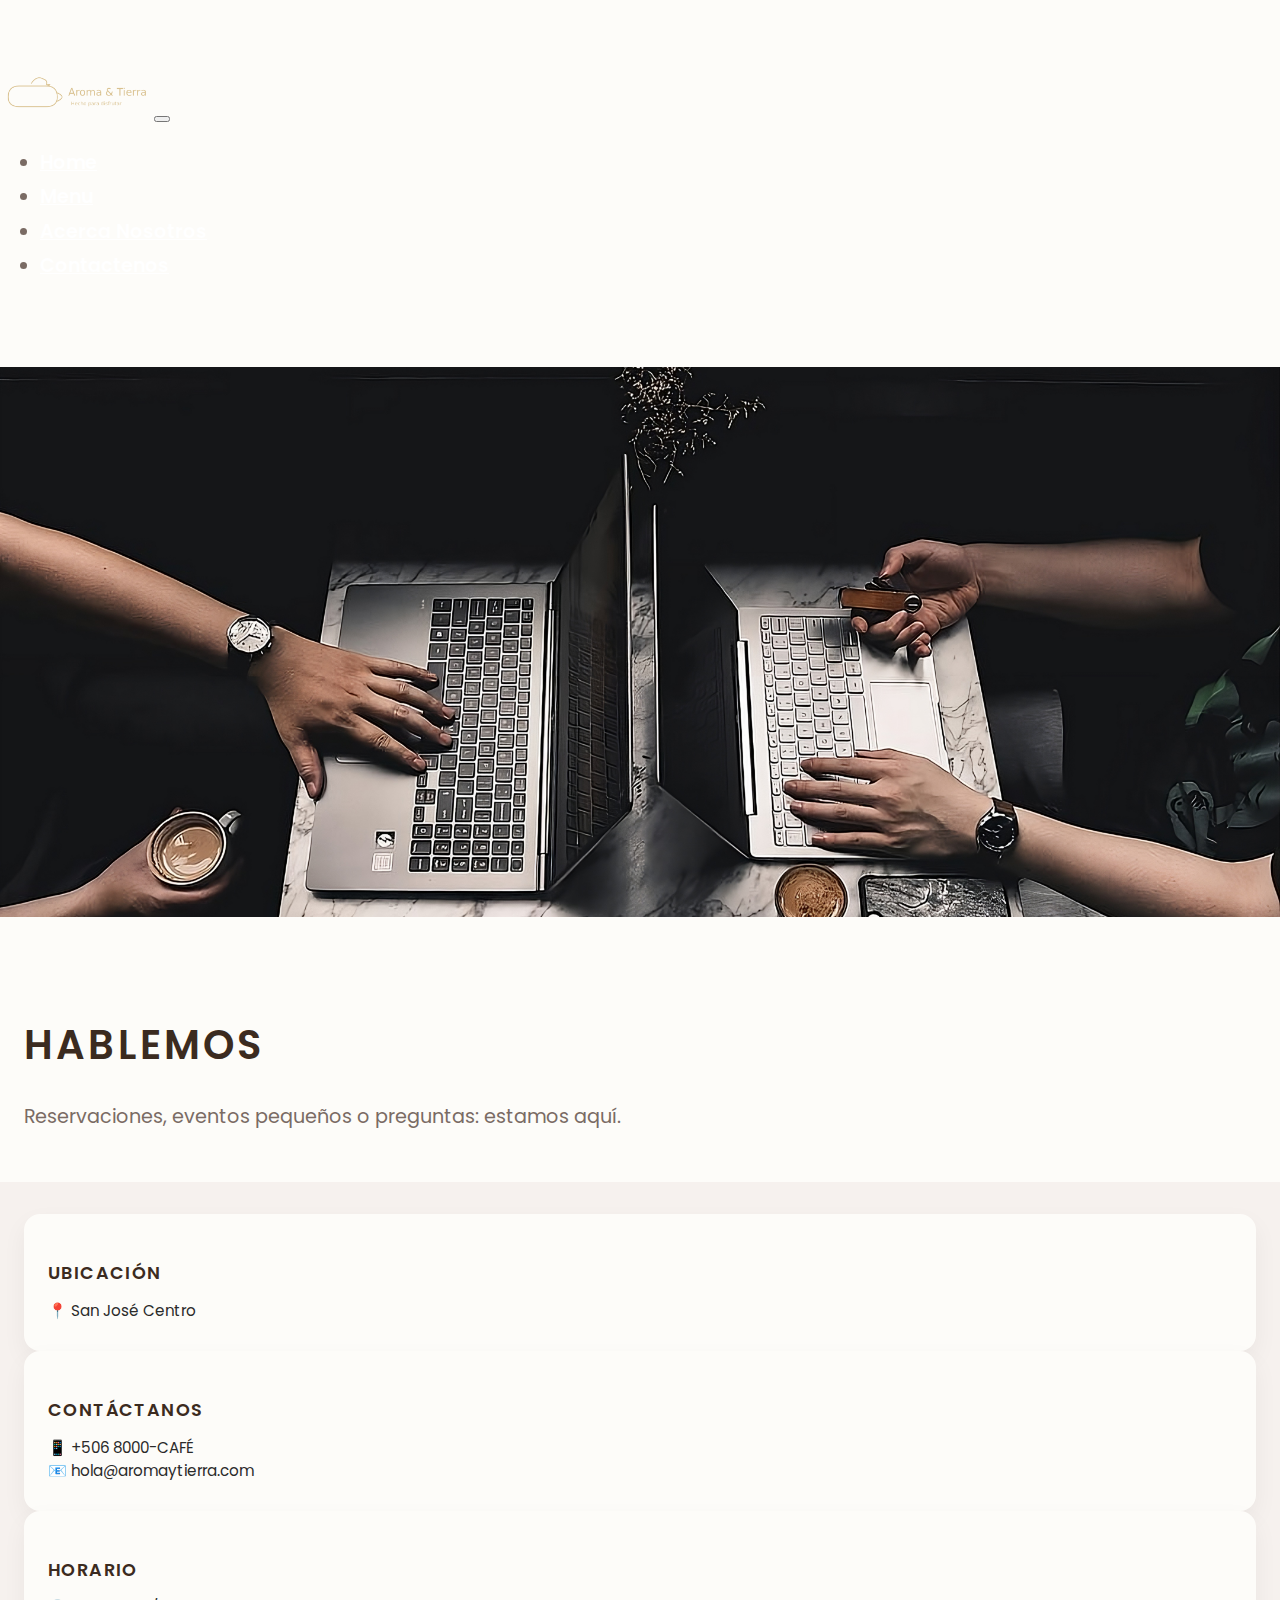
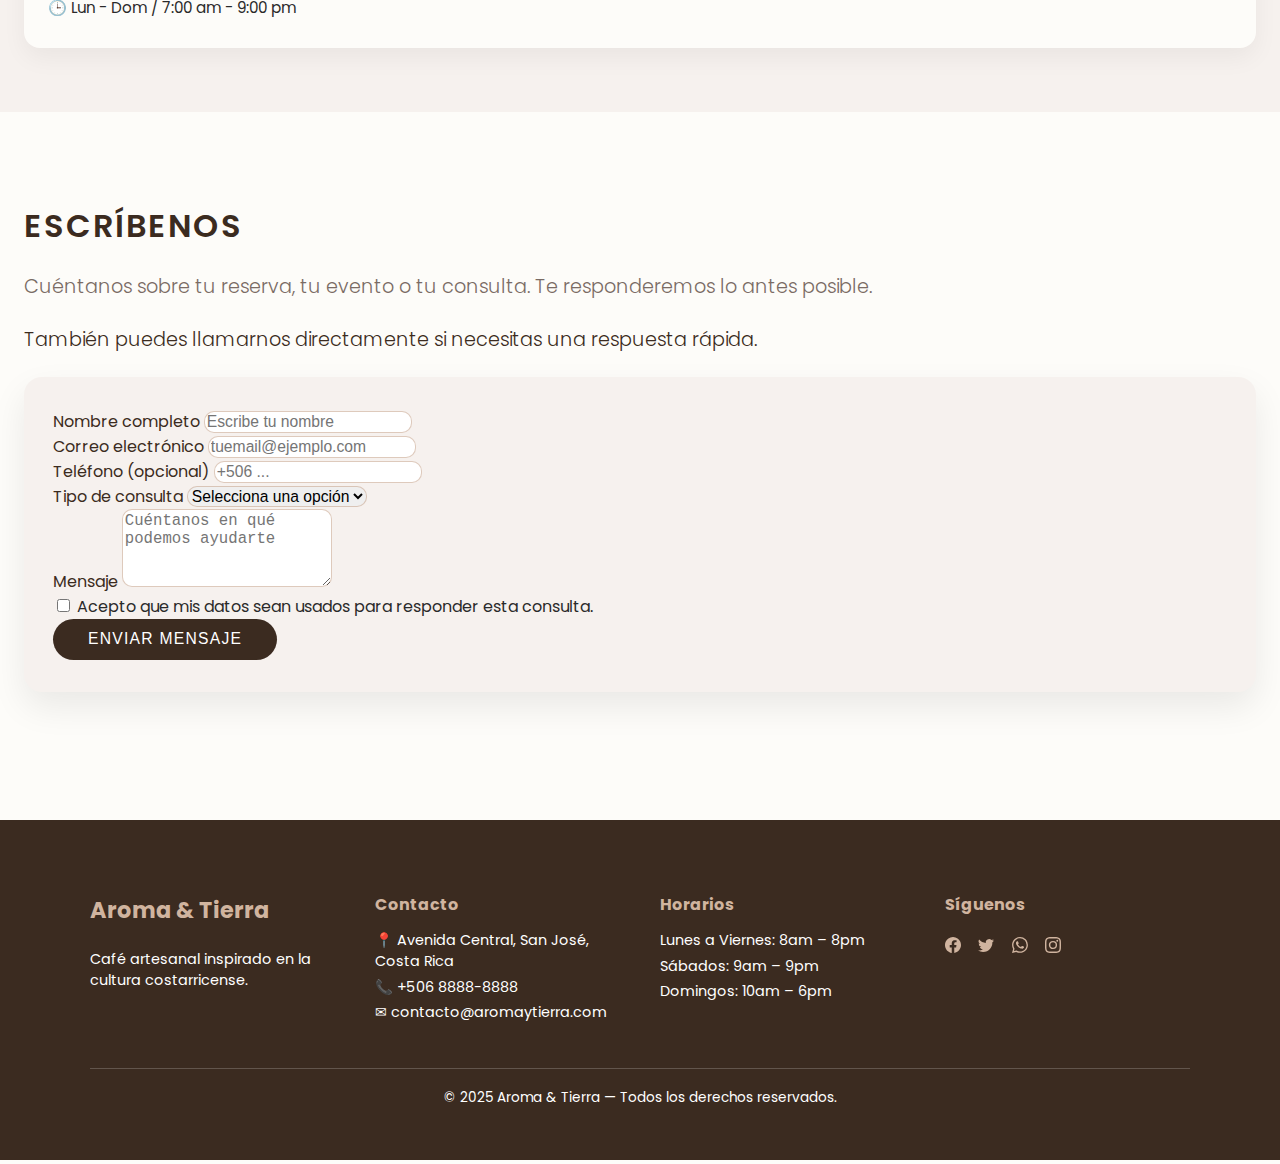
<file: contactenos.html>
<!DOCTYPE html>
<html lang="en">
  <head>
    <meta charset="UTF-8" />
    <meta name="viewport" content="width=device-width, initial-scale=1.0" />
    <link
      href="https://cdn.jsdelivr.net/npm/bootstrap@5.3.8/dist/css/bootstrap.min.css"
      rel="stylesheet"
      integrity="sha384-sRIl4kxILFvY47J16cr9ZwB07vP4J8+LH7qKQnuqkuIAvNWLzeN8tE5YBujZqJLB"
      crossorigin="anonymous"
    />
    <link
      rel="stylesheet"
      href="https://fonts.googleapis.com/css2?family=Poppins:wght@300;400;600;700&display=swap"
    />
    <link rel="stylesheet" href="./styles/index.css" />
    <link rel="stylesheet" href="./styles/menu.css" />

    <title>Contacténos</title>
  </head>
  <body>
    <nav
      class="navbar navbar-expand-lg navbar-dark bg-transparent fixed-top start-0 w-100"
      id="navbar"
    >
      <div class="container-fluid px-5">
        <a class="navbar-brand" href="index.html"
          ><img src="./img/descarga (1).png" alt=""
        /></a>
        <button
          class="navbar-toggler"
          type="button"
          data-bs-toggle="collapse"
          data-bs-target="#navbarSupportedContent"
          aria-controls="navbarSupportedContent"
          aria-expanded="false"
          aria-label="Toggle navigation"
        >
          <span class="navbar-toggler-icon"></span>
        </button>
        <div
          class="collapse navbar-collapse justify-content-end ms-auto"
          id="navbarSupportedContent"
        >
          <ul class="navbar-nav mb-2 mb-lg-0 gap-4">
            <li class="nav-item">
              <a class="nav-link active" aria-current="page" href="index.html"
                >Home</a
              >
            </li>
            <li class="nav-item">
              <a class="nav-link" href="./menu.html">Menu</a>
            </li>
            <li class="nav-item">
              <a class="nav-link" href="about.html">Acerca Nosotros</a>
            </li>
            <li class="nav-item">
              <a class="nav-link" href="#">Contactenos</a>
            </li>
          </ul>
        </div>
      </div>
    </nav>

    <header>
      <section class="hero">
        <div>
          <img src="/img/hero-contact4.jpeg" alt="" />
        </div>
        <div class="hero-text">
        
        </div>
      </section>
    </header>

    <main>
  <!-- 1. Sección título / hero simple -->
  <section class="section-contact-hero">
    <div class="container-fluid container-contact-hero text-center">
      <div class="row">
        <div class="col-12">
          <h1>Hablemos</h1>
          <p>
            Reservaciones, eventos pequeños o preguntas: estamos aquí.
          </p>
        </div>
      </div>
    </div>
  </section>

  <!-- 2. Bloque con información de contacto (tarjetas) -->
  <section class="section-contact-info">
    <div class="container-fluid container-contact-info">
      <div class="row g-4">
        <div class="col-md-4 col-12">
          <div class="contact-card">
            <h3>Ubicación</h3>
            <p>📍 San José Centro</p>
          </div>
        </div>

        <div class="col-md-4 col-12">
          <div class="contact-card">
            <h3>Contáctanos</h3>
            <p>📱 +506 8000-CAFÉ</p>
            <p>📧 hola@aromaytierra.com</p>
          </div>
        </div>

        <div class="col-md-4 col-12">
          <div class="contact-card">
            <h3>Horario</h3>
            <p>🕒 Lun - Dom / 7:00 am - 9:00 pm</p>
          </div>
        </div>
      </div>
    </div>
  </section>

  <!-- 3. Sección formulario de contacto -->
  <section class="section-contact-form">
    <div class="container-fluid container-contact-form">
      <div class="row">
        <!-- Columna texto breve (opcional) -->
        <div class="col-lg-5 col-12 mb-4 mb-lg-0 container-contact-copy">
          <h2>Escríbenos</h2>
          <p>
            Cuéntanos sobre tu reserva, tu evento o tu consulta.
            Te responderemos lo antes posible.
          </p>
          <p class="contact-note">
            También puedes llamarnos directamente si necesitas una
            respuesta rápida.
          </p>
        </div>

        <!-- Columna formulario -->
        <div class="col-lg-7 col-12">
          <form class="contact-form">
            <div class="mb-3">
              <label for="nombre" class="form-label">Nombre completo</label>
              <input
                type="text"
                class="form-control"
                id="nombre"
                placeholder="Escribe tu nombre"
              />
            </div>

            <div class="mb-3">
              <label for="email" class="form-label">Correo electrónico</label>
              <input
                type="email"
                class="form-control"
                id="email"
                placeholder="tuemail@ejemplo.com"
              />
            </div>

            <div class="mb-3">
              <label for="telefono" class="form-label">Teléfono (opcional)</label>
              <input
                type="tel"
                class="form-control"
                id="telefono"
                placeholder="+506 ..."
              />
            </div>

            <div class="mb-3">
              <label for="tipo" class="form-label">Tipo de consulta</label>
              <select id="tipo" class="form-select">
                <option selected>Selecciona una opción</option>
                <option value="reservacion">Reservación</option>
                <option value="evento">Evento pequeño</option>
                <option value="consulta">Consulta general</option>
              </select>
            </div>

            <div class="mb-3">
              <label for="mensaje" class="form-label">Mensaje</label>
              <textarea
                id="mensaje"
                class="form-control"
                rows="4"
                placeholder="Cuéntanos en qué podemos ayudarte"
              ></textarea>
            </div>

            <div class="mb-3 form-check">
              <input
                type="checkbox"
                class="form-check-input"
                id="acepto"
              />
              <label class="form-check-label" for="acepto">
                Acepto que mis datos sean usados para responder esta consulta.
              </label>
            </div>

            <button type="submit" class="btn btn-contact">
              Enviar mensaje
            </button>
          </form>
        </div>
      </div>
    </div>
  </section>
</main>


    <footer class="footer">
      <div class="footer-container">
        <div class="footer-col">
          <h3>Aroma & Tierra</h3>
          <p>Café artesanal inspirado en la cultura costarricense.</p>
        </div>

        <div class="footer-col">
          <h4>Contacto</h4>
          <p>📍 Avenida Central, San José, Costa Rica</p>
          <p>📞 +506 8888-8888</p>
          <p>✉ contacto@aromaytierra.com</p>
        </div>

        <div class="footer-col">
          <h4>Horarios</h4>
          <p>Lunes a Viernes: 8am – 8pm</p>
          <p>Sábados: 9am – 9pm</p>
          <p>Domingos: 10am – 6pm</p>
        </div>

        <div class="footer-col">
          <h4>Síguenos</h4>
          <div class="social-icons">
            <a href="#">
              <svg
                xmlns="http://www.w3.org/2000/svg"
                width="16"
                height="16"
                fill="currentColor"
                class="bi bi-facebook"
                viewBox="0 0 16 16"
              >
                <path
                  d="M16 8.049c0-4.446-3.582-8.05-8-8.05C3.58 0-.002 3.603-.002 8.05c0 4.017 2.926 7.347 6.75 7.951v-5.625h-2.03V8.05H6.75V6.275c0-2.017 1.195-3.131 3.022-3.131.876 0 1.791.157 1.791.157v1.98h-1.009c-.993 0-1.303.621-1.303 1.258v1.51h2.218l-.354 2.326H9.25V16c3.824-.604 6.75-3.934 6.75-7.951"
                />
              </svg>
            </a>
            <a href="#">
              <svg
                xmlns="http://www.w3.org/2000/svg"
                width="16"
                height="16"
                fill="currentColor"
                class="bi bi-twitter"
                viewBox="0 0 16 16"
              >
                <path
                  d="M5.026 15c6.038 0 9.341-5.003 9.341-9.334q.002-.211-.006-.422A6.7 6.7 0 0 0 16 3.542a6.7 6.7 0 0 1-1.889.518 3.3 3.3 0 0 0 1.447-1.817 6.5 6.5 0 0 1-2.087.793A3.286 3.286 0 0 0 7.875 6.03a9.32 9.32 0 0 1-6.767-3.429 3.29 3.29 0 0 0 1.018 4.382A3.3 3.3 0 0 1 .64 6.575v.045a3.29 3.29 0 0 0 2.632 3.218 3.2 3.2 0 0 1-.865.115 3 3 0 0 1-.614-.057 3.28 3.28 0 0 0 3.067 2.277A6.6 6.6 0 0 1 .78 13.58a6 6 0 0 1-.78-.045A9.34 9.34 0 0 0 5.026 15"
                />
              </svg>
            </a>
            <a href="#">
              <svg
                xmlns="http://www.w3.org/2000/svg"
                width="16"
                height="16"
                fill="currentColor"
                class="bi bi-whatsapp"
                viewBox="0 0 16 16"
              >
                <path
                  d="M13.601 2.326A7.85 7.85 0 0 0 7.994 0C3.627 0 .068 3.558.064 7.926c0 1.399.366 2.76 1.057 3.965L0 16l4.204-1.102a7.9 7.9 0 0 0 3.79.965h.004c4.368 0 7.926-3.558 7.93-7.93A7.9 7.9 0 0 0 13.6 2.326zM7.994 14.521a6.6 6.6 0 0 1-3.356-.92l-.24-.144-2.494.654.666-2.433-.156-.251a6.56 6.56 0 0 1-1.007-3.505c0-3.626 2.957-6.584 6.591-6.584a6.56 6.56 0 0 1 4.66 1.931 6.56 6.56 0 0 1 1.928 4.66c-.004 3.639-2.961 6.592-6.592 6.592m3.615-4.934c-.197-.099-1.17-.578-1.353-.646-.182-.065-.315-.099-.445.099-.133.197-.513.646-.627.775-.114.133-.232.148-.43.05-.197-.1-.836-.308-1.592-.985-.59-.525-.985-1.175-1.103-1.372-.114-.198-.011-.304.088-.403.087-.088.197-.232.296-.346.1-.114.133-.198.198-.33.065-.134.034-.248-.015-.347-.05-.099-.445-1.076-.612-1.47-.16-.389-.323-.335-.445-.34-.114-.007-.247-.007-.38-.007a.73.73 0 0 0-.529.247c-.182.198-.691.677-.691 1.654s.71 1.916.81 2.049c.098.133 1.394 2.132 3.383 2.992.47.205.84.326 1.129.418.475.152.904.129 1.246.08.38-.058 1.171-.48 1.338-.943.164-.464.164-.86.114-.943-.049-.084-.182-.133-.38-.232"
                />
              </svg>
            </a>
            <a href="#">
              <svg
                xmlns="http://www.w3.org/2000/svg"
                width="16"
                height="16"
                fill="currentColor"
                class="bi bi-instagram"
                viewBox="0 0 16 16"
              >
                <path
                  d="M8 0C5.829 0 5.556.01 4.703.048 3.85.088 3.269.222 2.76.42a3.9 3.9 0 0 0-1.417.923A3.9 3.9 0 0 0 .42 2.76C.222 3.268.087 3.85.048 4.7.01 5.555 0 5.827 0 8.001c0 2.172.01 2.444.048 3.297.04.852.174 1.433.372 1.942.205.526.478.972.923 1.417.444.445.89.719 1.416.923.51.198 1.09.333 1.942.372C5.555 15.99 5.827 16 8 16s2.444-.01 3.298-.048c.851-.04 1.434-.174 1.943-.372a3.9 3.9 0 0 0 1.416-.923c.445-.445.718-.891.923-1.417.197-.509.332-1.09.372-1.942C15.99 10.445 16 10.173 16 8s-.01-2.445-.048-3.299c-.04-.851-.175-1.433-.372-1.941a3.9 3.9 0 0 0-.923-1.417A3.9 3.9 0 0 0 13.24.42c-.51-.198-1.092-.333-1.943-.372C10.443.01 10.172 0 7.998 0zm-.717 1.442h.718c2.136 0 2.389.007 3.232.046.78.035 1.204.166 1.486.275.373.145.64.319.92.599s.453.546.598.92c.11.281.24.705.275 1.485.039.843.047 1.096.047 3.231s-.008 2.389-.047 3.232c-.035.78-.166 1.203-.275 1.485a2.5 2.5 0 0 1-.599.919c-.28.28-.546.453-.92.598-.28.11-.704.24-1.485.276-.843.038-1.096.047-3.232.047s-2.39-.009-3.233-.047c-.78-.036-1.203-.166-1.485-.276a2.5 2.5 0 0 1-.92-.598 2.5 2.5 0 0 1-.6-.92c-.109-.281-.24-.705-.275-1.485-.038-.843-.046-1.096-.046-3.233s.008-2.388.046-3.231c.036-.78.166-1.204.276-1.486.145-.373.319-.64.599-.92s.546-.453.92-.598c.282-.11.705-.24 1.485-.276.738-.034 1.024-.044 2.515-.045zm4.988 1.328a.96.96 0 1 0 0 1.92.96.96 0 0 0 0-1.92m-4.27 1.122a4.109 4.109 0 1 0 0 8.217 4.109 4.109 0 0 0 0-8.217m0 1.441a2.667 2.667 0 1 1 0 5.334 2.667 2.667 0 0 1 0-5.334"
                />
              </svg>
            </a>
          </div>
        </div>
      </div>

      <div class="footer-bottom">
        © 2025 Aroma & Tierra — Todos los derechos reservados.
      </div>
    </footer>

    <script
      src="https://cdn.jsdelivr.net/npm/bootstrap@5.3.8/dist/js/bootstrap.bundle.min.js"
      integrity="sha384-FKyoEForCGlyvwx9Hj09JcYn3nv7wiPVlz7YYwJrWVcXK/BmnVDxM+D2scQbITxI"
      crossorigin="anonymous"
    ></script>
    <script>
      window.addEventListener("scroll", function () {
        let navbar = document.getElementById("navbar");

        if (window.scrollY > 50) {
          navbar.classList.add("navbar-scroll");
        } else {
          navbar.classList.remove("navbar-scroll");
        }
      });
    </script>
  </body>
</html>
</file>
<file: styles/index.css>
:root {
  --color-primary: #3b2b20; /* Café oscuro / fondo principal (texto sobre banner) */
  --color-secondary: #d0b49f; /* Café claro / acento, fondo suave, botones secundarios */
  --color-accent: #c77e56; /* Café medio / acento intermedio, hover, bordes */
  --color-bg: #fdfcf9; /* Fondo claro / fondo general de secciones */
  --color-bg-secondary: #f6f1ee; /* Fondo secundario / tarjetas, secciones destacadas */
  --color-text: #ffffff; /* Texto claro — para navbar sobre banner oscuro */
  --color-text-dark: #2a2a2a; /* Texto oscuro — para secciones sobre fondo claro */
  --color-muted: #7a6b64; /* Texto o elementos secundarios / subtítulos */
  --tamano-letra-base: 1.2rem;
  --tamano-letra-titulos: 2rem;
  --grosor-letra-tiulos: 600;
  --grosor-letra-textos: 300;
}

html,
body {
  margin: 0;
  padding: 0;
  font-family: "Poppins", -apple-system, BlinkMacSystemFont, "Segoe UI", Roboto,
    Oxygen, Ubuntu, Cantarell, "Open Sans", "Helvetica Neue", sans-serif;
  /* background-color: var(--color-bg); */
  color: var(--color-text-dark);
  width: 100%;
  background-color: var(--color-bg);
  overflow-x: hidden;
}



/* Navbar y Hero Section */
.navbar {
  padding: 5% 0% !important;
}

/* Estado normal */
#navbar {
  transition: 0.4s ease;
}

/* Cuando se hace scroll */
.navbar-scroll {
  margin: 0% !important;
  padding: 0% 0 !important;
  background-color: rgba(20, 20, 20, 0.9) !important;
  backdrop-filter: blur(6px); /* opcional efecto vidrio */
}

.navbar img {
  width: 150px;
}

.navbar a {
  color: var(--color-text) !important;
  font-size: var(--tamano-letra-base) !important;
  font-weight: var(--grosor-letra-tiulos) !important;
}

.navbar a:hover {
  color: var(--color-accent) !important;
}

.hero img {
  width: 100%;
  height: 550px;
  object-fit: cover;
}

.hero-text {
  position: absolute;
  top: 80%;
  left: 40%;
  transform: translate(-50%, -50%);
  color: var(--color-text);
  text-align: justify;
}
.hero-text h3 {
  width: 20%;
  color: var(--color-accent);
  border-bottom: 2px solid var(--color-accent);
  font-size: var(--tamano-letra-base);
}
.hero-text h2 {
  font-size: var(--tamano-letra-titulos);
  margin: 20px 0;
  width: 70%;
}

@media (max-width: 992px) {
  .navbar {
    background-color: var(--color-primary) !important;
  }
  .navbar-scroll {
    background-color: var(--color-primary) !important;
    color: var(--color-accent) !important;
  }

  .navbar-scroll .nav-link {
    color: var(--color-text) !important;
  }
  .navbar-scroll .nav-link:hover {
    color: var(--color-accent) !important;
  }

  .navbar img {
    width: 170px;
  }
  .navbar {
    padding: 0% !important;
    margin: 0% !important;
  }
  .navbar-nav {
    text-align: right !important;
  }

  .hero-text {
    top: 50%;
    left: 50%;
    text-align: start;
    width: 100%;
    padding: 0% 5%;
  }
  .hero-text h3 {
    width: 40%;
    font-size: 1rem;
  }
  .hero-text h2 {
    font-size: 1.5rem;
    width: 90%;
  }
}

@media (max-width: 844px) {
  .hero-text {
    top: 53%;
  }
}

/* Seccion de bienvenida */

.container-text-Bienvenida {
  display: flex;
  justify-content: start;
  align-items: center;
  padding: 6% 16%;
}

.section-bienvenida {
  margin-top: 10%;
  background-color: var(--color-bg-secondary);
  padding: 4% 0;
}

.text-bienvenida {
  border-left: 4px solid var(--color-accent);
  padding-left: 2.5rem;
  max-width: 850px;
}
.text-bienvenida span {
  font-size: var(--tamano-letra-base);
  line-height: 1.9;
  color: var(--color-muted);
  font-weight: var(--grosor-letra-textos);
}

/* Seccion de esencia */
.section-esencia {
  margin-top: 10%;
  padding: 4% 0;
}

.container-esencia {
  display: flex;
  flex-direction: column;
  padding: 0% 10%;
}

.tag-esencia {
  color: var(--color-accent);
  font-size: var(--tamano-letra-base);
  font-weight: var(--grosor-letra-textos);
  border-bottom: 2px solid var(--color-accent);
  width: fit-content;
}
.title-esencia {
  font-size: var(--tamano-letra-titulos);
  margin: 15px 0;
  color: var(--color-primary);
  font-weight: var(--grosor-letra-base);
}
.intro-esencia {
  font-size: var(--tamano-letra-base);
  line-height: 1.9;
  color: var(--color-muted);
  font-weight: 300;
  margin-top: 15px;
}

.container-card-esencia {
  display: flex;
  justify-content: space-between;
  margin-top: 40px;
  gap: 5%;
}
.card-esencia {
  background-color: var(--color-bg-secondary);
  padding: 2.5rem;
  border-radius: 8px;
  box-shadow: 0 4px 6px rgba(0, 0, 0, 0.1);
  flex: 1;
}
.card-esencia:hover {
  box-shadow: 0 6px 10px rgba(0, 0, 0, 0.15);
  transform: translateY(-5px);
  transition: all 0.3s ease;
}
.card-esencia h3 {
  font-size: 1.5rem;
  color: var(--color-primary);
  margin-bottom: 15px;
  width: fit-content;
  border-bottom: 2px solid var(--color-accent);
}
.card-esencia p,
ul {
  font-size: var(--tamano-letra-base);
  line-height: 1.8;
  color: var(--color-muted);
  font-weight: var(--grosor-letra-textos);
}
.card-esencia ul {
  padding-left: 9%;
  margin: 0;
}

@media (max-width: 768px) {
  .intro-esencia {
    text-align: start;
  }
  .container-card-esencia {
    flex-direction: column;
  }
  .card-esencia {
    margin-bottom: 20px;
  }

  .container-text-Bienvenida {
    padding: 6% 4%;
  }
  .text-bienvenida {
    font-size: 1rem;
  }
}

/* Seccion de sevicios */

.section-servicios {
  margin-top: 10%;
  padding: 4% 7%;
}
.grid-servicios {
  display: grid;
  grid-template-columns: repeat(1, 1fr); /* 1 columna de igual tamaño */
  gap: 12rem; /* Espacio entre las tarjetas */
}
.card-servicio {
  display: grid;
  grid-template-columns: 50% 50%; /* Dos columnas: imagen y texto */
  /* background-color: var(--color-bg-secondary); */
  border-radius: 15px;
  align-items: center; /* Centrar verticalmente el contenido */
  height: 500px;
}

.img-servicio {
  width: 100%;
  height: 100%;
  object-fit: cover;
  border-radius: 2px;
}
.servicio-info h3 {
  margin: 0 0 0.5rem;
  color: var(--color-primary);
}

.servicio-info p {
  font-size: 0.9rem;
  color: var(--color-muted);
  line-height: 1.5;
}
.servicio-info {
  padding: 0% 10%;
}
.title-servicios {
  color: var(--color-accent);
  border-bottom: 2px solid var(--color-accent);
  width: fit-content;
  font-weight: var(--grosor-letra-base);
  font-size: var(--tamano-letra-base);
}

@media (max-width: 992px) {
  .card-servicio {
    grid-template-columns: 1fr; /* Cambiar a una sola columna */
    height: auto; /* Ajustar altura automáticamente */
  }

  .img-servicio {
    height: 300px; /* Ajustar la altura de la imagen */
  }

  .servicio-info {
    padding: 2rem 0; /* Ajustar el padding */
  }

  .grid-servicios {
    gap: 2rem; /* Reducir el espacio entre las tarjetas */
  }
  .servicio-info h3 {
    border-bottom: 2px solid var(--color-accent);
    width: fit-content;
  }
}

/* Footer */

.footer {
  background-color: var(--color-primary);
  color: var(--color-text);
  padding: 4% 7%;
  margin-top: 4rem;
}

.footer-container {
  display: grid;
  grid-template-columns: repeat(4, 1fr);
  gap: 2.5rem;
}

.footer-col h3 {
  font-size: 1.4rem;
  color: var(--color-secondary);
}

.footer-col h4 {
  font-size: 1rem;
  margin-bottom: 0.8rem;
  color: var(--color-secondary);
}

.footer-col p {
  font-size: 0.9rem;
  margin: 0.3rem 0;
  color: var(--color-text);
}

.social-icons a {
  font-size: 1.3rem;
  margin-right: 0.7rem;
  text-decoration: none;
  color: var(--color-secondary);
  transition: 0.3s ease;
}

.social-icons a:hover {
  color: var(--color-accent);
}

.footer-bottom {
  text-align: center;
  margin-top: 2.5rem;
  padding-top: 1.2rem;
  font-size: 0.85rem;
  border-top: 1px solid rgba(255, 255, 255, 0.2);
  color: var(--color-text);
}

@media (max-width: 768px) {
  .footer-container {
    grid-template-columns: 1fr 1fr;
  }
}
</file>
<file: styles/menu.css>
/* Header */
.hero-text-about{
  position: absolute;
  top: 390px;
  left: 650px;
  width: 40%;
}

.hero-text-about h3{
  color: var(--color-accent);
  border-bottom: 1px solid var(--color-accent);
  font-size: var(--tamano-letra-base);

}

.hero-text-about h2{
  color: var(--color-bg-secondary);
}
@media (max-width: 992px) {
  .hero-text-about{
   
    left: 160px;
    width: 60%;
    top: 100px;
    

  }
  .header-about img{
    object-fit: cover;
    height: 300px;
  }

  .container-compromiso-about{
  width: 100% !important;
  text-align: center;
  }

  .container-compromiso-about p{
    font-size: var(--tamano-letra-base) !important;
    text-align: justify !important;
  }
  
}
@media (max-width: 772px) {
  .hero-text-about{
    left: 130px;

  }
}



/* Seccion descripcion de menu */
.container-descrip-menu {
  display: flex;
  flex-direction: column;
  align-items: center;
  padding: 6% 16%;
}
.section-descrip-menu h2 {
  border-bottom: 2px solid var(--color-accent);
  font-weight: var(--grosor-letra-tiulos);
}
.section-descrip-menu p {
  margin-top: 2%;
  font-size: var(--tamano-letra-base);
  line-height: 1.9;
  color: var(--color-muted);
  font-weight: var(--grosor-letra-textos);
  text-align: justify;
}

/* Seccion del menu */

.container-menu {
  display: flex;
  justify-content: start;
  padding-left: 2%;
}

/* Barra lateral aside */
.container-menu-aside ul a {
  list-style: none !important; /* Quitar los puntos de la lista */
  text-decoration: none; /* Quitar el subrayado de los enlaces */
  color: var(--color-texto);
}
.container-menu-aside {
  width: 91%;
  overflow-y: scroll;
  height: 500px;
}
.menu-bebidas li:hover::before
{
  content: "☕ ";
  transition: .3s;
}
.menu-alimentos li:hover::before{
  content: "🥐 ";
  transition: .3s;
}


@media (max-width: 992px) {
  .container-menu-aside {
    display: none;
  }
}

/* Contenedor de las categoria bebidas y alimentos */
.menu-cat {
  width: 80%;
}

.menu-cat a {
  text-decoration: none;
}
.menu-cate-bebidas,
.menu-cate-alimentos {
  display: flex;
  flex-wrap: wrap;
  gap: 2%;
}
.menu-cate-alimentos div,
.menu-cate-bebidas div {
  display: flex;
  align-items: center;
  width: 48%;
  gap: 10px;
}

.menu-cate-alimentos span,
.menu-cate-bebidas span {
  margin-top: 5%;
  font-size: var(--tamano-letra-base);
  font-weight: var(--grosor-letra-textos);
  color: var(--color-muted);
  text-align: center;
}

.menu-cate-bebidas img,
.menu-cate-alimentos img {
  height: 100px;
  width: 100px;
  border-radius: 50%;
  object-fit: cover;
  padding: 2%;
  gap: 5%;
}

@media (max-width: 992px) {
  .menu-cat {
    width: 100%;
  }

  .menu-cate-bebidas div,
  .menu-cate-alimentos div {
    display: flex;
    width: 100%;
    gap: 5%;
  }

  .menu-cat h3 {
    padding-top: 10%;
  }
}

/* Css de la pagina de about */

/* === SOBRE NOSOTROS === */

/* General */
main {
  background-color: var(--color-bg);
  color: var(--color-text-dark);
}

/* ======================= */
/* SECTION - DESCRIPCIÓN ABOUT */
/* ======================= */
.section-descrip-about {
  padding: 5rem 1.5rem;
}

.container-descrip-about .container-interior-descrip img {
  width: 100%;
  height: auto;
  border-radius: 24px;
  object-fit: cover;
  box-shadow: 0 18px 40px rgba(0, 0, 0, 0.15);
}

.container-text-about p {
  font-size: var(--tamano-letra-base);
  font-weight: var(--grosor-letra-textos);
  line-height: 1.8;
  max-width: 480px;
  margin: 0 auto;
  color: var(--color-muted);
}

/* ======================= */
/* SECTION FILOSOFÍA */
/* ======================= */
.section-filosofia {
  padding: 5rem 1.5rem;
  background-color: var(--color-bg-secondary);
}

.container-filosofia-about h2 {
  text-transform: uppercase;
  color: var(--color-primary);
  letter-spacing: 0.08em;
  font-size: var(--tamano-letra-titulos);
  font-weight: var(--grosor-letra-tiulos);
  margin-bottom: 1.5rem;
}

.container-filosofia-about p {
  font-size: var(--tamano-letra-base);
  color: var(--color-muted);
  font-weight: var(--grosor-letra-textos);
  line-height: 1.9;
  max-width: 650px;
  margin: 0 auto;
}

/* ======================= */
/* SECTION MANIFIESTO */
/* ======================= */
.section-manifiesto {
  padding: 5rem 1.5rem;
  background-color: #f2e7de; /* tono café suave */
}

.container-interior-manifiesto,
.container-interior-manifiesto2 {
  border: 1px solid rgba(199, 126, 86, 0.25);
  background-color: var(--color-bg-secondary);
  border-radius: 15px;
  padding: 1.8rem;
  margin-bottom: 2rem;
}

.container-interior-manifiesto p,
.container-interior-manifiesto2 p {
  margin: 0;
  font-size: var(--tamano-letra-base);
  font-weight: var(--grosor-letra-textos);
  color: var(--color-text-dark);
}

.container-manifiesto-about h2 {
  text-transform: uppercase;
  color: var(--color-primary);
  letter-spacing: 0.08em;
  font-size: var(--tamano-letra-titulos);
  font-weight: var(--grosor-letra-tiulos);
  margin-bottom: 1.5rem;
}

.container-manifiesto-about p {
  max-width: 750px;
  margin: 0 auto;
  line-height: 1.9;
  font-size: var(--tamano-letra-base);
  color: var(--color-muted) !important;
  font-weight: var(--grosor-letra-textos);
}

/* ======================= */
/* SECTION COMPROMISO */
/* ======================= */
.section-compromiso {
  padding: 5rem 1.5rem;
  background-color: var(--color-bg);
}

.container-compromiso-about{
  display: flex;
  justify-content: center;
  text-align: start;
  width: 80%;
  gap: 50%;
}


.container-compromiso-about h2 {
  text-transform: uppercase;
  color: var(--color-primary);
  letter-spacing: 0.08em;
  font-size: var(--tamano-letra-titulos);
  font-weight: var(--grosor-letra-tiulos);
  margin-bottom: 2rem;
}

.section-compromiso ul:last-child {
  max-width: 650px;
  margin: 0 auto;
  font-size: var(--tamano-letra-base);
  color: var(--color-muted);
  font-weight: var(--grosor-letra-textos);
  font-style: italic;
  list-style: disc;
 
}

.section-compromiso p{
  margin-top: 7%;
  font-size: var(--tamano-letra-titulos);
  text-align: center;
}
.section-compromiso p:hover{
  border-bottom: 10px solid var(--color-accent);

}

/* ======================= */
/* RESPONSIVO */
/* ======================= */
@media (max-width: 768px) {
  .section-descrip-about,
  .section-filosofia,
  .section-manifiesto,
  .section-compromiso {
    padding: 3.2rem 1rem;
  }

  .container-experiencia-about .container-interior-experiencia span {
    font-size: 1.2rem;
    padding: 0.7rem 1.3rem;
  }
}







/* CSS contactenos */


/* CONTACTO */

/* Hero simple */
.section-contact-hero {
  padding: 4rem 1.5rem 2rem;
  background-color: var(--color-bg);
}

.container-contact-hero h1 {
  font-size: calc(var(--tamano-letra-titulos) + 0.5rem);
  font-weight: var(--grosor-letra-tiulos);
  color: var(--color-primary);
  letter-spacing: 0.08em;
  text-transform: uppercase;
}

.container-contact-hero p {
  margin-top: 1rem;
  font-size: var(--tamano-letra-base);
  color: var(--color-muted);
}

/* Tarjetas de info de contacto */
.section-contact-info {
  padding: 2rem 1.5rem 4rem;
  background-color: var(--color-bg-secondary);
}

.contact-card {
  background-color: var(--color-bg);
  border-radius: 16px;
  padding: 1.8rem 1.5rem;
  box-shadow: 0 10px 25px rgba(0, 0, 0, 0.05);
  height: 100%;
}

.contact-card h3 {
  font-size: 1.1rem;
  font-weight: var(--grosor-letra-tiulos);
  color: var(--color-primary);
  text-transform: uppercase;
  letter-spacing: 0.08em;
  margin-bottom: 0.8rem;
}

.contact-card p {
  margin: 0;
  color: var(--color-text-dark);
  font-size: 0.95rem;
}

/* Sección formulario */
.section-contact-form {
  padding: 4rem 1.5rem;
  background-color: var(--color-bg);
}

.container-contact-copy h2 {
  font-size: var(--tamano-letra-titulos);
  font-weight: var(--grosor-letra-tiulos);
  color: var(--color-primary);
  text-transform: uppercase;
  letter-spacing: 0.08em;
  margin-bottom: 1rem;
}

.container-contact-copy p {
  font-size: var(--tamano-letra-base);
  font-weight: var(--grosor-letra-textos);
  color: var(--color-muted);
  line-height: 1.8;
}

.container-contact-copy .contact-note {
  margin-top: 1.2rem;
  color: var(--color-primary);
}

/* Formulario */
.contact-form {
  background-color: var(--color-bg-secondary);
  border-radius: 18px;
  padding: 2rem 1.8rem;
  box-shadow: 0 15px 35px rgba(0, 0, 0, 0.08);
}

.contact-form .form-label {
  font-weight: 400;
  color: var(--color-primary);
}

.contact-form .form-control,
.contact-form .form-select {
  border-radius: 10px;
  border: 1px solid rgba(208, 180, 159, 0.7); /* color-secondary suave */
  font-size: 0.98rem;
}

.contact-form .form-control:focus,
.contact-form .form-select:focus {
  border-color: var(--color-accent);
  box-shadow: 0 0 0 0.15rem rgba(199, 126, 86, 0.3);
}

/* Botón */
.btn-contact {
  background-color: var(--color-primary);
  color: var(--color-text);
  border-radius: 999px;
  padding: 0.7rem 2.2rem;
  border: none;
  font-size: 0.98rem;
  letter-spacing: 0.08em;
  text-transform: uppercase;
}

.btn-contact:hover {
  background-color: var(--color-accent);
  color: var(--color-text);
}

/* Responsive */
@media (max-width: 768px) {
  .section-contact-hero {
    padding-top: 3rem;
  }

  .contact-form {
    padding: 1.6rem 1.4rem;
  }
}
</file>
